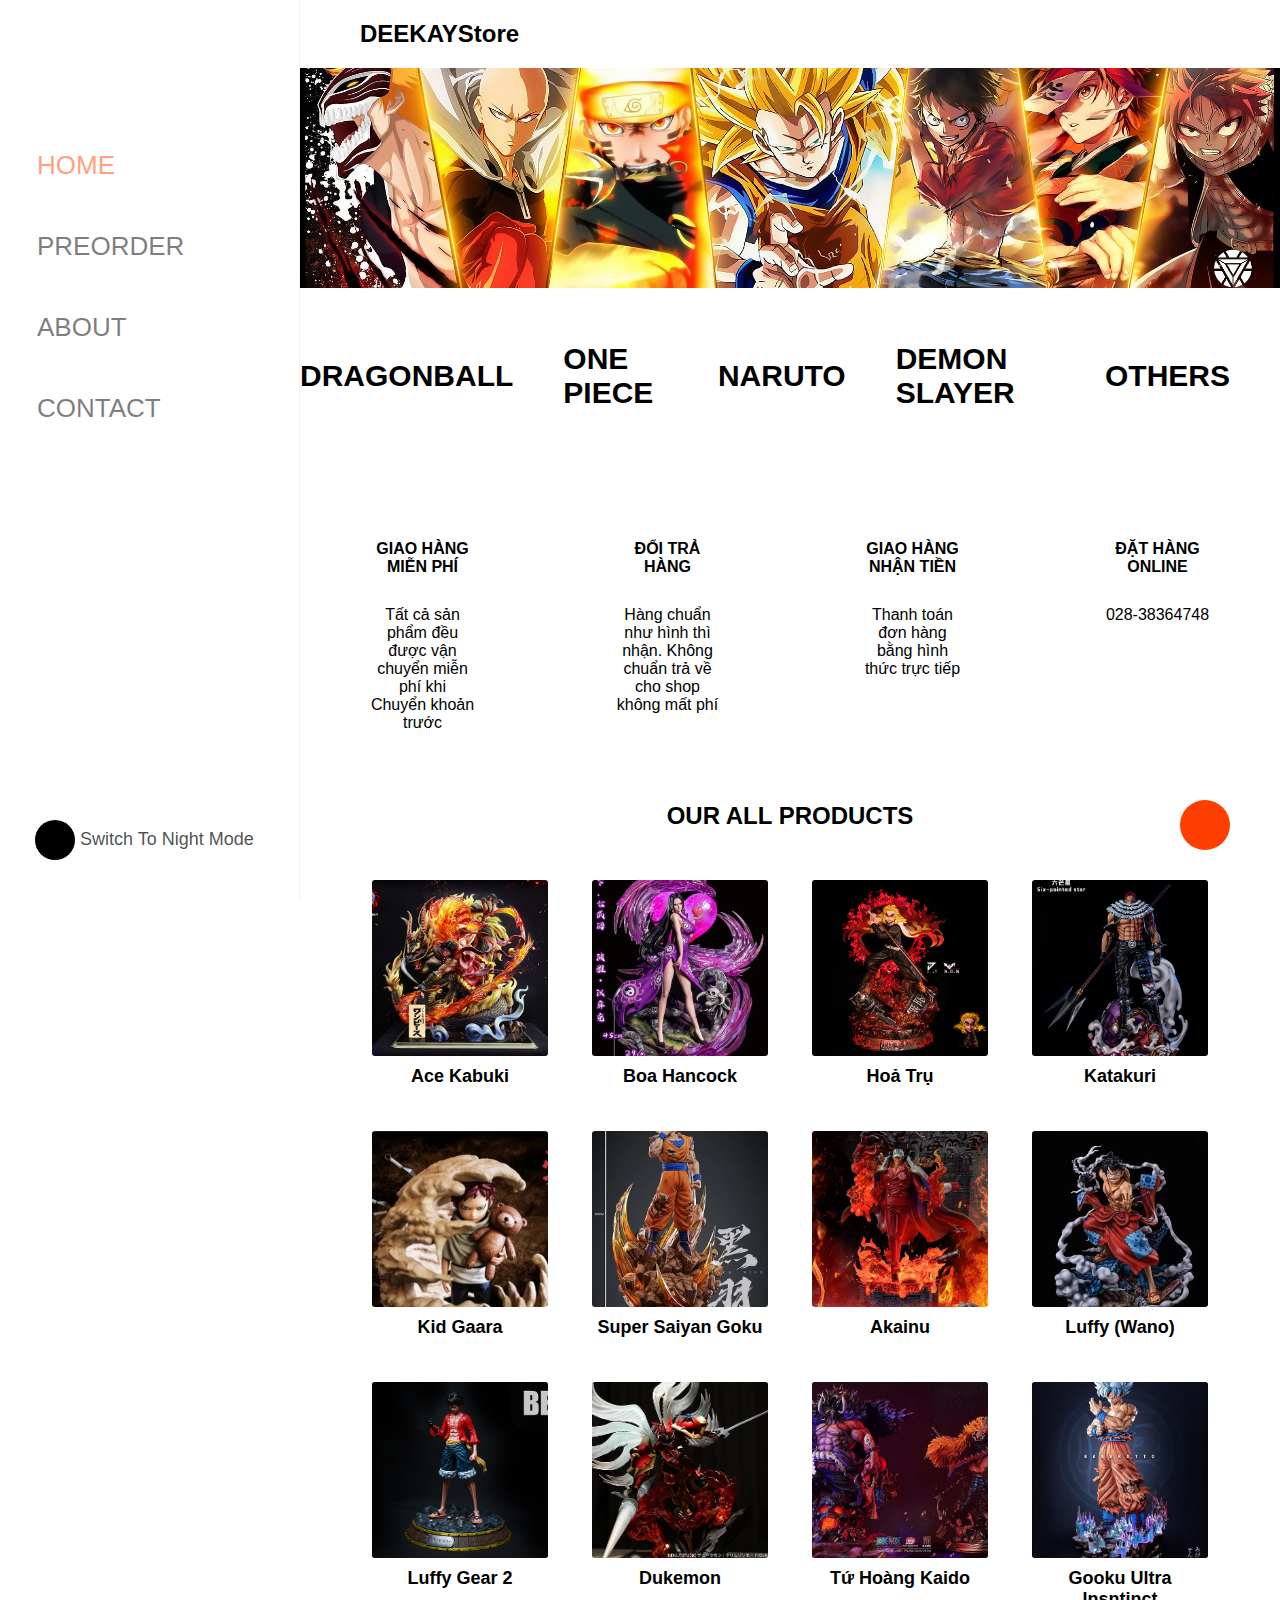
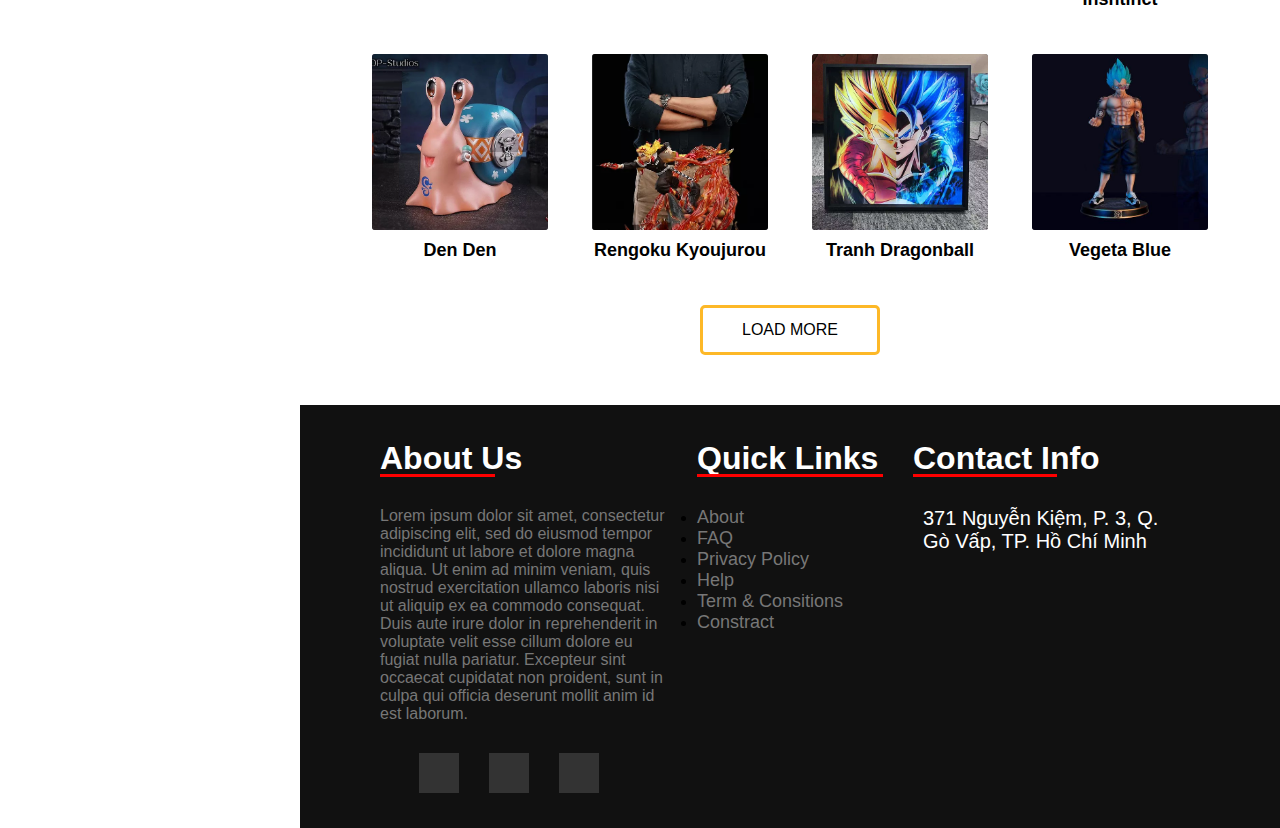
<file: index.html>
<!DOCTYPE html>
<html lang="en">
<head>
    <meta charset="UTF-8">
    <meta http-equiv="X-UA-Compatible" content="IE=edge">
    <meta name="viewport" content="width=device-width, initial-scale=1.0">
    <title>DEEKAYStore</title>
    <link rel="icon" type="image/png" href="/images/icon.png">
    <link rel="stylesheet" href="css/style.css">
    <link rel="stylesheet" href="https://use.fontawesome.com/releases/v5.15.4/css/all.css" integrity="sha384-DyZ88mC6Up2uqS4h/KRgHuoeGwBcD4Ng9SiP4dIRy0EXTlnuz47vAwmeGwVChigm" crossorigin="anonymous">
    <link rel="stylesheet" href="css/izmir.min.css">
    <script src="js/jquery-3.6.0.min.js"></script>
</head>
<body>
    <div id="container">
        <div>
            <div id="profile"><a href="profile.html"><i class="fas fa-user-circle"></i></a>
                <div id="profile-content">
                    <p><a href="profile.html">Tài khoản của tôi</a></p>
                    <p><a href="#">Đơn mua</a></p>
                    <p><a href="#">Đăng xuất</a></p>
                </div>
            </div>
        </div>
        <p id="toggle"><i class="fas fa-bars"></i></p>
        <div id="onTop">
            <p><i class="fas fa-arrow-up"></i></p>
        </div>
        <div id="navigation">
            <ul id="menu">
                <li><a href="index.html" id="default">Home</a></li>
                <li><a href="preorder.html">PreOrder</a></li>
                <li><a href="about.html">About</a></li>
                <li><a href="contact.html">Contact</a></li>
            </ul>
            <ul class="social-media">
                <li><a href="#"><i class="fab fa-facebook-f"></i></a></li>
                <li><a href="#"><i class="fab fa-instagram"></i></a></li>
                <li><a href="#"><i class="fab fa-twitter"></i></a></li>
            </ul>
            <div id="mode"></div>
        </div>
        <div id="main">
            <div>
                <div id="topbar" class="container">
                    <h2><a href="index.html">DEEKAYStore</a></h2>
                </div>
            </div>
            <div id="mask"></div>
            <img src="images/main.jpg" alt="">
            <div id="categories">
                <ul>
                    <li><a href="#">dragonball</a></li>
                    <li><a href="#">one piece</a></li>
                    <li><a href="#">naruto</a></li>
                    <li><a href="#">demon slayer</a></li>
                    <li><a href="#">others</a></li>
                </ul>
            </div>
            <div id = "services">
                <div class="box-content-service">
                    <div class="icon-service">
                        <i class="fas fa-shuttle-van"></i>
                    </div>
                    <div class="title-service">
                        <h4>Giao hàng miễn phí</h4>
                    </div>
                    <div class="content-service">
                        <p>Tất cả sản phẩm đều được vận chuyển miễn phí khi Chuyển khoản trước</p>
                    </div>
                </div>
                <div class="box-content-service">
                    <div class="icon-service">
                        <i class="fas fa-exchange-alt"></i>
                    </div>
                    <div class="title-service">
                        <h4>Đổi trả hàng</h4>
                    </div>
                    <div class="content-service">
                        <p>Hàng chuẩn như hình thì nhận. Không chuẩn trả về cho shop không mất phí</p>
                    </div>
                </div>
                <div class="box-content-service">
                    <div class="icon-service">
                        <i class="fas fa-hand-holding-usd"></i>
                    </div>
                    <div class="title-service">
                        <h4>giao hàng nhận tiền</h4>
                    </div>
                    <div class="content-service">
                        <p>Thanh toán đơn hàng bằng hình thức trực tiếp</p>
                    </div>
                </div>
                <div class="box-content-service">
                    <div class="icon-service">
                        <i class="fas fa-phone-alt"></i>
                    </div>
                    <div class="title-service">
                        <h4>đặt hàng online</h4>
                    </div>
                    <div class="content-service">
                        <p>028-38364748</p>
                    </div>
                </div>
            </div>
            <h2>Our all products</h2>
            <div id="items">
                <div class="item">
                    <figure>
                        <img src="/images/products/ace-kabuki.jpg" alt="">
                        <figcaption>
                            <div>
                                <a href="product.html">Nhấn để xem chi tiết</a>
                            </div>
                        </figcaption>
                    </figure>
                    <h3>Ace Kabuki</h3>
                </div>
                <div class="item">
                    <figure>
                        <img src="/images/products/boahancock.jpg" alt="">
                        <figcaption>
                            <div>
                                <a href="#">Nhấn để xem chi tiết</a>
                            </div>
                        </figcaption>
                    </figure>
                    <h3>Boa Hancock</h3>
                </div>
                <div class="item">
                    <figure>
                        <img src="/images/products/hoatru.jpg" alt="">
                        <figcaption>
                            <div>
                                <a href="#">Nhấn để xem chi tiết</a>
                            </div>
                        </figcaption>
                    </figure>
                    <h3>Hoả Trụ</h3>
                </div>
                <div class="item">
                    <figure>
                        <img src="/images/products/katakuri.jpg" alt="">
                        <figcaption>
                            <div>
                                <a href="#">Nhấn để xem chi tiết</a>
                            </div>
                        </figcaption>
                    </figure>
                    <h3>Katakuri</h3>
                </div>
                <div class="item">
                    <figure>
                        <img src="/images/products/kidgaara.jpg" alt="">
                        <figcaption>
                            <div>
                                <a href="#">Nhấn để xem chi tiết</a>
                            </div>
                        </figcaption>
                    </figure>
                    <h3>Kid Gaara</h3>
                </div>
                <div class="item">
                    <figure>
                        <img src="/images/products/supersaiyangoku.jpg" alt="">
                        <figcaption>
                            <div>
                                <a href="#">Nhấn để xem chi tiết</a>
                            </div>
                        </figcaption>
                    </figure>
                    <h3>Super Saiyan Goku</h3>
                </div>
                <div class="item">
                    <figure>
                        <img src="/images/pre-order/akainu.jpg" alt="">
                        <figcaption>
                            <div>
                                <a href="#">Nhấn để xem chi tiết</a>
                            </div>
                        </figcaption>
                    </figure>
                    <h3>Akainu</h3>
                </div>
                <div class="item">
                    <figure>
                        <img src="/images/products/luffy(wano).jpg" alt="">
                        <figcaption>
                            <div>
                                <a href="#">Nhấn để xem chi tiết</a>
                            </div>
                        </figcaption>
                    </figure>
                    <h3>Luffy (Wano)</h3>
                </div>
                <div class="item">
                    <figure>
                        <img src="/images/products/luffy-gear2.jpg" alt="">
                        <figcaption>
                            <div>
                                <a href="#">Nhấn để xem chi tiết</a>
                            </div>
                        </figcaption>
                    </figure>
                    <h3>Luffy Gear 2</h3>
                </div>
                <div class="item">
                    <figure>
                        <img src="/images/pre-order/dukemon.jpg" alt="">
                        <figcaption>
                            <div>
                                <a href="#">Nhấn để xem chi tiết</a>
                            </div>
                        </figcaption>
                    </figure>
                    <h3>Dukemon</h3>
                </div>
                <div class="item">
                    <figure>
                        <img src="/images/pre-order/tu-hoang-kaido.jpg" alt="">
                        <figcaption>
                            <div>
                                <a href="#">Nhấn để xem chi tiết</a>
                            </div>
                        </figcaption>
                    </figure>
                    <h3>Tứ Hoàng Kaido</h3>
                </div>
                <div class="item">
                    <figure>
                        <img src="/images/pre-order/gokuultrainstinct.jpg" alt="">
                        <figcaption>
                            <div>
                                <a href="#">Nhấn để xem chi tiết</a>
                            </div>
                        </figcaption>
                    </figure>
                    <h3>Gooku Ultra Insntinct</h3>
                </div>
                <div class="item">
                    <figure>
                        <img src="/images/pre-order/denden.jpg" alt="">
                        <figcaption>
                            <div>
                                <a href="#">Nhấn để xem chi tiết</a>
                            </div>
                        </figcaption>
                    </figure>
                    <h3>Den Den</h3>
                </div>
                <div class="item">
                    <figure>
                        <img src="/images/pre-order/rengoku kyoujurou.jpg" alt="">
                        <figcaption>
                            <div>
                                <a href="#">Nhấn để xem chi tiết</a>
                            </div>
                        </figcaption>
                    </figure>
                    <h3>Rengoku Kyoujurou</h3>
                </div>
                <div class="item">
                    <figure>
                        <img src="/images/pre-order/tranhdragonball.jpg" alt="">
                        <figcaption>
                            <div>
                                <a href="#">Nhấn để xem chi tiết</a>
                            </div>
                        </figcaption>
                    </figure>
                    <h3>Tranh Dragonball</h3>
                </div>
                <div class="item">
                    <figure>
                        <img src="/images/categories/dragonball/vegetablue.jpg" alt="">
                        <figcaption>
                            <div>
                                <a href="#">Nhấn để xem chi tiết</a>
                            </div>
                        </figcaption>
                    </figure>
                    <h3>Vegeta Blue</h3>
                </div>
            </div>
            <div id="load-more">
                <button>Load More</button>
            </div>
            <div id="footer">
                <div id="about-us">
                    <h1>About Us</h1>
                    <div>
                        <p>Lorem ipsum dolor sit amet, consectetur adipiscing elit, sed do eiusmod tempor incididunt ut labore et dolore magna aliqua. Ut enim ad minim veniam, quis nostrud exercitation ullamco laboris nisi ut aliquip ex ea commodo consequat. Duis aute irure dolor in reprehenderit in voluptate velit esse cillum dolore eu fugiat nulla pariatur. Excepteur sint occaecat cupidatat non proident, sunt in culpa qui officia deserunt mollit anim id est laborum.</p>
                    </div>
                    <ul class="social-media">
                        <li><a href="#"><i class="fab fa-facebook-f"></i></a></li>
                        <li><a href="#"><i class="fab fa-instagram"></i></a></li>
                        <li><a href="#"><i class="fab fa-twitter"></i></a></li>
                    </ul>
                </div>
                <div id="quick-links">
                    <h1>Quick Links</h1>
                    <ul>
                        <li><a href="#">About</a></li>
                        <li><a href="#">FAQ</a></li>
                        <li><a href="#">Privacy Policy</a></li>
                        <li><a href="#">Help</a></li>
                        <li><a href="#">Term & Consitions</a></li>
                        <li><a href="#">Constract</a></li>
                    </ul>
                </div>
                <div id="contact">
                    <h1>Contact Info</h1>
                    <div>
                        <p><i class="fas fa-map-marker-alt"></i></p>
                        <p>371 Nguyễn Kiệm, P. 3, Q. Gò Vấp, TP. Hồ Chí Minh</p>
                    </div>
                </div>
            </div>
        </div>
    </div>
    <script src="js/script.js"></script>
</body>
</html>
</file>
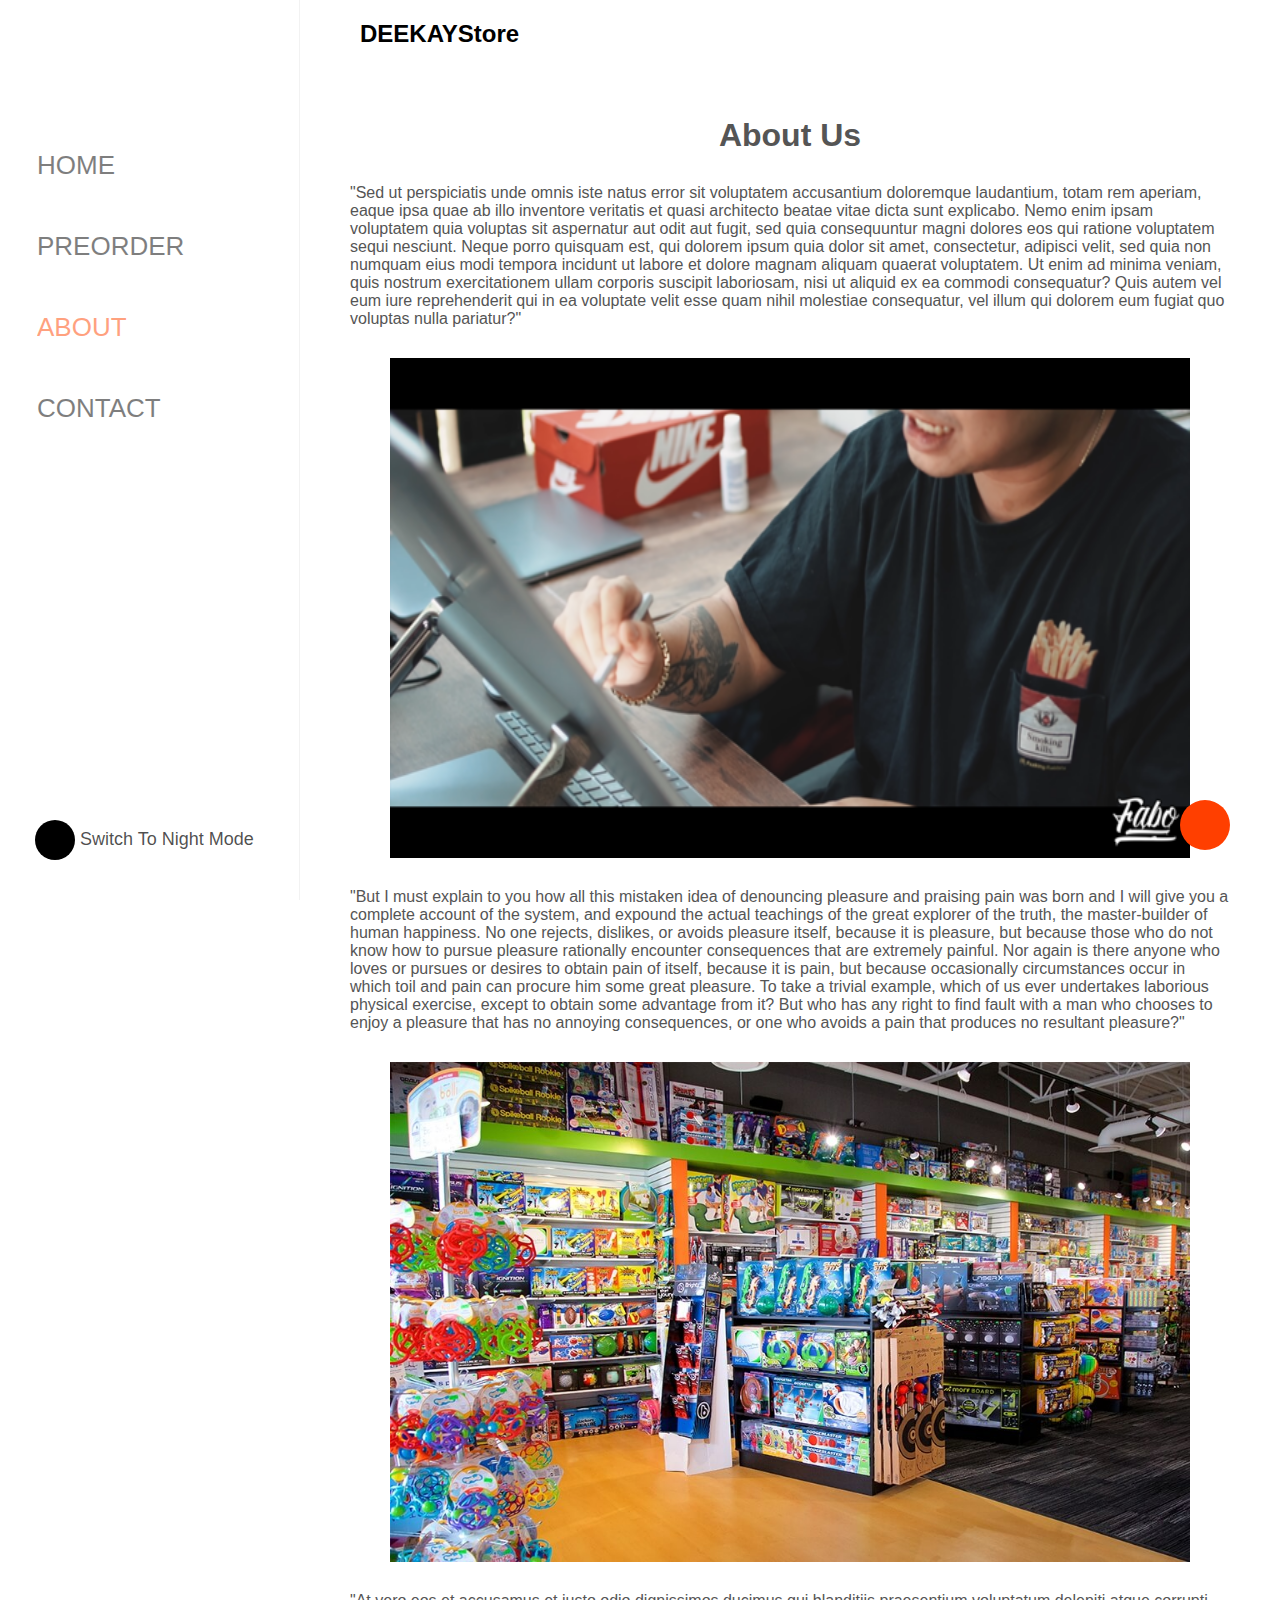
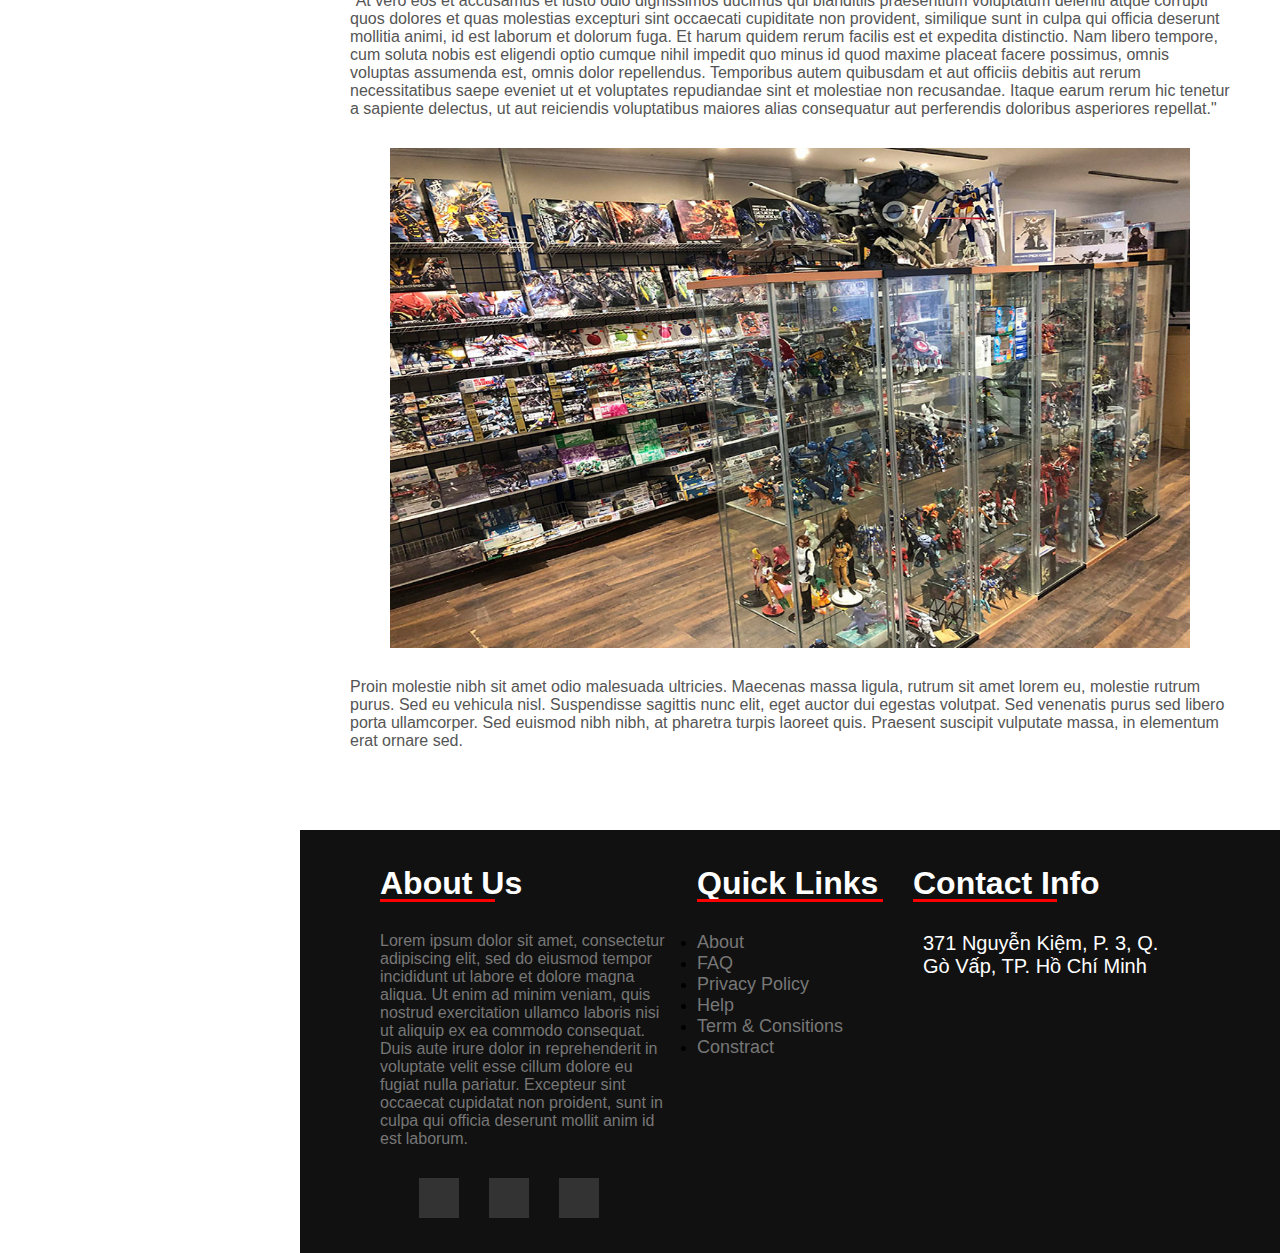
<file: about.html>
<!DOCTYPE html>
<html lang="en">
<head>
    <meta charset="UTF-8">
    <meta http-equiv="X-UA-Compatible" content="IE=edge">
    <meta name="viewport" content="width=device-width, initial-scale=1.0">
    <title>DEEKAYStore</title>
    <link rel="icon" type="image/png" href="/images/icon.png">
    <link rel="stylesheet" href="css/about.css">
    <link rel="stylesheet" href="css/style.css">
    <link rel="stylesheet" href="https://use.fontawesome.com/releases/v5.15.4/css/all.css" integrity="sha384-DyZ88mC6Up2uqS4h/KRgHuoeGwBcD4Ng9SiP4dIRy0EXTlnuz47vAwmeGwVChigm" crossorigin="anonymous">
    <link rel="stylesheet" href="css/izmir.min.css">
    <script src="js/jquery-3.6.0.min.js"></script>
</head>
<body>
    <div id="container">
        <div>
            <div id="profile"><a href="profile.html"><i class="fas fa-user-circle"></i></a>
                <div id="profile-content">
                    <p><a href="profile.html">Tài khoản của tôi</a></p>
                    <p><a href="#">Đơn mua</a></p>
                    <p><a href="#">Đăng xuất</a></p>
                </div>
            </div>
        </div>
        <p id="toggle"><i class="fas fa-bars"></i></p>
        <div id="onTop">
            <p><i class="fas fa-arrow-up"></i></p>
        </div>
        <div id="navigation">
            <ul id="menu">
                <li><a href="index.html">Home</a></li>
                <li><a href="preorder.html">PreOrder</a></li>
                <li><a href="about.html" id="default">About</a></li>
                <li><a href="contact.html">Contact</a></li>
            </ul>
            <ul class="social-media">
                <li><a href="#"><i class="fab fa-facebook-f"></i></a></li>
                <li><a href="#"><i class="fab fa-instagram"></i></a></li>
                <li><a href="#"><i class="fab fa-twitter"></i></a></li>
            </ul>
            <div id="mode"></div>
        </div>
        <div id="main">
            <div>
                <div id="topbar" class="container">
                    <h2><a href="index.html">DEEKAYStore</a></h2>
                </div>
            </div>
            <div id="mask"></div>
            <div id="content">
                <h1>About Us</h1>
                <p>"Sed ut perspiciatis unde omnis iste natus error sit voluptatem accusantium doloremque laudantium, totam rem aperiam, eaque ipsa quae ab illo inventore veritatis et quasi architecto beatae vitae dicta sunt explicabo. Nemo enim ipsam voluptatem quia voluptas sit aspernatur aut odit aut fugit, sed quia consequuntur magni dolores eos qui ratione voluptatem sequi nesciunt. Neque porro quisquam est, qui dolorem ipsum quia dolor sit amet, consectetur, adipisci velit, sed quia non numquam eius modi tempora incidunt ut labore et dolore magnam aliquam quaerat voluptatem. Ut enim ad minima veniam, quis nostrum exercitationem ullam corporis suscipit laboriosam, nisi ut aliquid ex ea commodi consequatur? Quis autem vel eum iure reprehenderit qui in ea voluptate velit esse quam nihil molestiae consequatur, vel illum qui dolorem eum fugiat quo voluptas nulla pariatur?"</p>
                <img src="images/about1.png" alt="">
                <p>"But I must explain to you how all this mistaken idea of denouncing pleasure and praising pain was born and I will give you a complete account of the system, and expound the actual teachings of the great explorer of the truth, the master-builder of human happiness. No one rejects, dislikes, or avoids pleasure itself, because it is pleasure, but because those who do not know how to pursue pleasure rationally encounter consequences that are extremely painful. Nor again is there anyone who loves or pursues or desires to obtain pain of itself, because it is pain, but because occasionally circumstances occur in which toil and pain can procure him some great pleasure. To take a trivial example, which of us ever undertakes laborious physical exercise, except to obtain some advantage from it? But who has any right to find fault with a man who chooses to enjoy a pleasure that has no annoying consequences, or one who avoids a pain that produces no resultant pleasure?"</p>
                <img src="images/about2.jpg" alt="">
                <p>"At vero eos et accusamus et iusto odio dignissimos ducimus qui blanditiis praesentium voluptatum deleniti atque corrupti quos dolores et quas molestias excepturi sint occaecati cupiditate non provident, similique sunt in culpa qui officia deserunt mollitia animi, id est laborum et dolorum fuga. Et harum quidem rerum facilis est et expedita distinctio. Nam libero tempore, cum soluta nobis est eligendi optio cumque nihil impedit quo minus id quod maxime placeat facere possimus, omnis voluptas assumenda est, omnis dolor repellendus. Temporibus autem quibusdam et aut officiis debitis aut rerum necessitatibus saepe eveniet ut et voluptates repudiandae sint et molestiae non recusandae. Itaque earum rerum hic tenetur a sapiente delectus, ut aut reiciendis voluptatibus maiores alias consequatur aut perferendis doloribus asperiores repellat."</p>
                <img src="images/about3.jpg" alt="">
                <p>Proin molestie nibh sit amet odio malesuada ultricies. Maecenas massa ligula, rutrum sit amet lorem eu, molestie rutrum purus. Sed eu vehicula nisl. Suspendisse sagittis nunc elit, eget auctor dui egestas volutpat. Sed venenatis purus sed libero porta ullamcorper. Sed euismod nibh nibh, at pharetra turpis laoreet quis. Praesent suscipit vulputate massa, in elementum erat ornare sed.</p>
            </div>
            <div id="footer">
                <div id="about-us">
                    <h1>About Us</h1>
                    <div>
                        <p>Lorem ipsum dolor sit amet, consectetur adipiscing elit, sed do eiusmod tempor incididunt ut labore et dolore magna aliqua. Ut enim ad minim veniam, quis nostrud exercitation ullamco laboris nisi ut aliquip ex ea commodo consequat. Duis aute irure dolor in reprehenderit in voluptate velit esse cillum dolore eu fugiat nulla pariatur. Excepteur sint occaecat cupidatat non proident, sunt in culpa qui officia deserunt mollit anim id est laborum.</p>
                    </div>
                    <ul class="social-media">
                        <li><a href="#"><i class="fab fa-facebook-f"></i></a></li>
                        <li><a href="#"><i class="fab fa-instagram"></i></a></li>
                        <li><a href="#"><i class="fab fa-twitter"></i></a></li>
                    </ul>
                </div>
                <div id="quick-links">
                    <h1>Quick Links</h1>
                    <ul>
                        <li><a href="#">About</a></li>
                        <li><a href="#">FAQ</a></li>
                        <li><a href="#">Privacy Policy</a></li>
                        <li><a href="#">Help</a></li>
                        <li><a href="#">Term & Consitions</a></li>
                        <li><a href="#">Constract</a></li>
                    </ul>
                </div>
                <div id="contact">
                    <h1>Contact Info</h1>
                    <div>
                        <p><i class="fas fa-map-marker-alt"></i></p>
                        <p>371 Nguyễn Kiệm, P. 3, Q. Gò Vấp, TP. Hồ Chí Minh</p>
                    </div>
                </div>
            </div>
        </div>
    </div>
    <script src="js/script.js"></script>
</body>
</html>
</file>
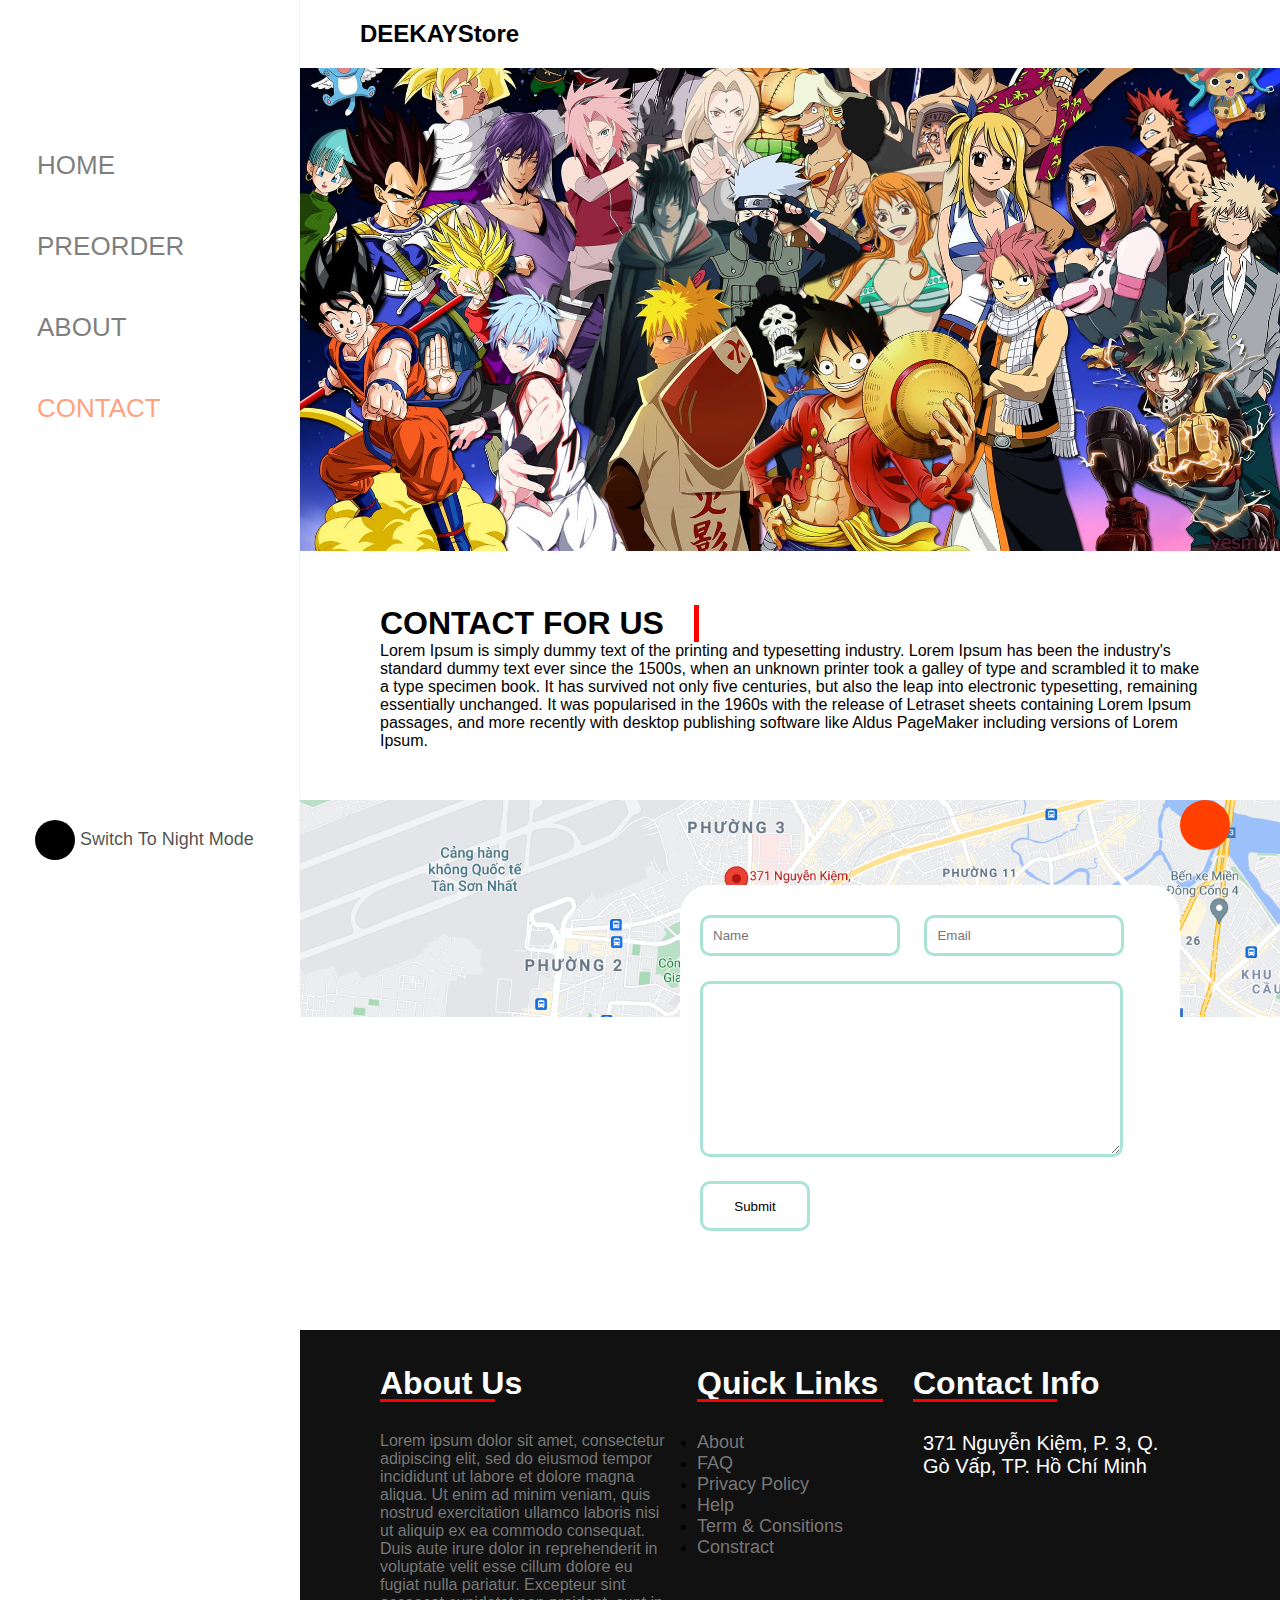
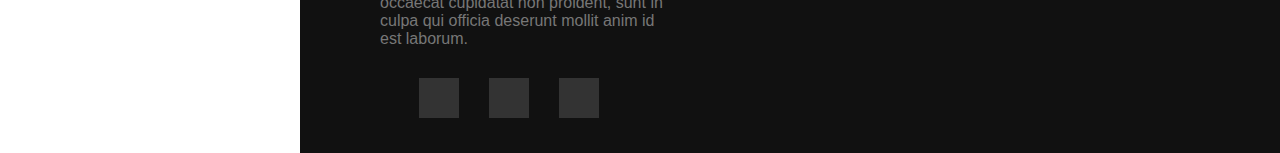
<file: contact.html>
<!DOCTYPE html>
<html lang="en">
<head>
    <meta charset="UTF-8">
    <meta http-equiv="X-UA-Compatible" content="IE=edge">
    <meta name="viewport" content="width=device-width, initial-scale=1.0">
    <title>DEEKAYStore</title>
    <link rel="icon" type="image/png" href="/images/icon.png">
    <link rel="stylesheet" href="css/contact.css">
    <link rel="stylesheet" href="css/style.css">
    <link rel="stylesheet" href="https://use.fontawesome.com/releases/v5.15.4/css/all.css" integrity="sha384-DyZ88mC6Up2uqS4h/KRgHuoeGwBcD4Ng9SiP4dIRy0EXTlnuz47vAwmeGwVChigm" crossorigin="anonymous">
    <link rel="stylesheet" href="css/izmir.min.css">
    <script src="js/jquery-3.6.0.min.js"></script>
</head>
<body>
    <div id="container">
        <div>
            <div id="profile"><a href="profile.html"><i class="fas fa-user-circle"></i></a>
                <div id="profile-content">
                    <p><a href="profile.html">Tài khoản của tôi</a></p>
                    <p><a href="#">Đơn mua</a></p>
                    <p><a href="#">Đăng xuất</a></p>
                </div>
            </div>
        </div>
        <p id="toggle"><i class="fas fa-bars"></i></p>
        <div id="onTop">
            <p><i class="fas fa-arrow-up"></i></p>
        </div>
        <div id="navigation">
            <ul id="menu">
                <li><a href="index.html">Home</a></li>
                <li><a href="preorder.html">PreOrder</a></li>
                <li><a href="about.html">About</a></li>
                <li><a href="contact.html" id="default">Contact</a></li>
            </ul>
            <ul class="social-media">
                <li><a href="#"><i class="fab fa-facebook-f"></i></a></li>
                <li><a href="#"><i class="fab fa-instagram"></i></a></li>
                <li><a href="#"><i class="fab fa-twitter"></i></a></li>
            </ul>
            <div id="mode"></div>
        </div>
        <div id="main">
            <div>
                <div id="topbar" class="container">
                    <h2><a href="index.html">DEEKAYStore</a></h2>
                </div>
            </div>
            <img src="/images/pre-order.jpg" alt="">
            <div id="contact">
                <h1>Contact For Us</h1>
                <p>Lorem Ipsum is simply dummy text of the printing and typesetting industry. Lorem Ipsum has been the industry's standard dummy text ever since the 1500s, when an unknown printer took a galley of type and scrambled it to make a type specimen book. It has survived not only five centuries, but also the leap into electronic typesetting, remaining essentially unchanged. It was popularised in the 1960s with the release of Letraset sheets containing Lorem Ipsum passages, and more recently with desktop publishing software like Aldus PageMaker including versions of Lorem Ipsum.</p>
            </div>
            <div id="location">
                <img src="/images/map.png" alt="">
                <div id="message">
                    <div id="input">
                        <input type="text" placeholder="Name">
                        <input type="text" placeholder="Email">
                    </div>
                    <textarea name="" id="" cols="30" rows="10"></textarea>
                    <div>
                        <button>Submit</button>
                    </div>
                </div>
            </div>
            <div id="footer">
                <div id="about-us">
                    <h1>About Us</h1>
                    <div>
                        <p>Lorem ipsum dolor sit amet, consectetur adipiscing elit, sed do eiusmod tempor incididunt ut labore et dolore magna aliqua. Ut enim ad minim veniam, quis nostrud exercitation ullamco laboris nisi ut aliquip ex ea commodo consequat. Duis aute irure dolor in reprehenderit in voluptate velit esse cillum dolore eu fugiat nulla pariatur. Excepteur sint occaecat cupidatat non proident, sunt in culpa qui officia deserunt mollit anim id est laborum.</p>
                    </div>
                    <ul class="social-media">
                        <li><a href="#"><i class="fab fa-facebook-f"></i></a></li>
                        <li><a href="#"><i class="fab fa-instagram"></i></a></li>
                        <li><a href="#"><i class="fab fa-twitter"></i></a></li>
                    </ul>
                </div>
                <div id="quick-links">
                    <h1>Quick Links</h1>
                    <ul>
                        <li><a href="#">About</a></li>
                        <li><a href="#">FAQ</a></li>
                        <li><a href="#">Privacy Policy</a></li>
                        <li><a href="#">Help</a></li>
                        <li><a href="#">Term & Consitions</a></li>
                        <li><a href="#">Constract</a></li>
                    </ul>
                </div>
                <div id="contact">
                    <h1>Contact Info</h1>
                    <div>
                        <p><i class="fas fa-map-marker-alt"></i></p>
                        <p>371 Nguyễn Kiệm, P. 3, Q. Gò Vấp, TP. Hồ Chí Minh</p>
                    </div>
                </div>
            </div>
        </div>
    </div>
    <script src="js/script.js"></script>
</body>
</html>
</file>
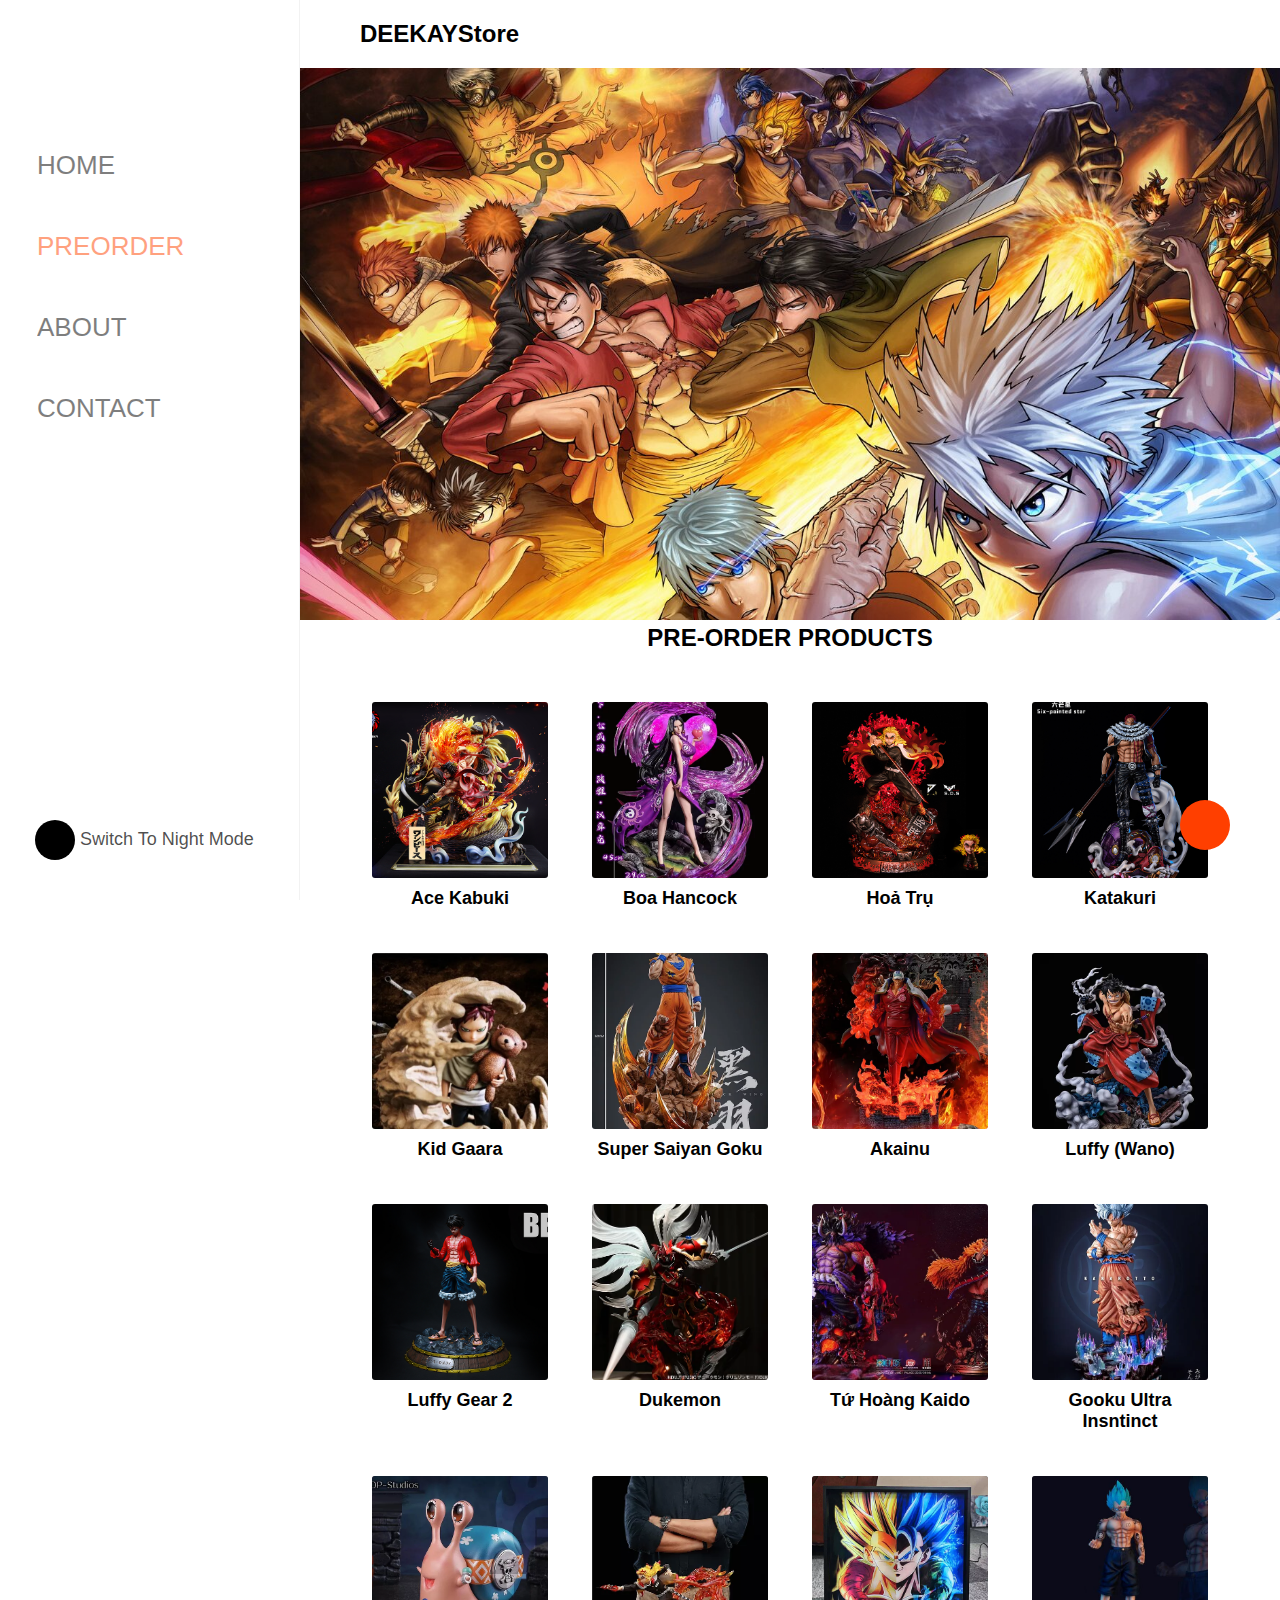
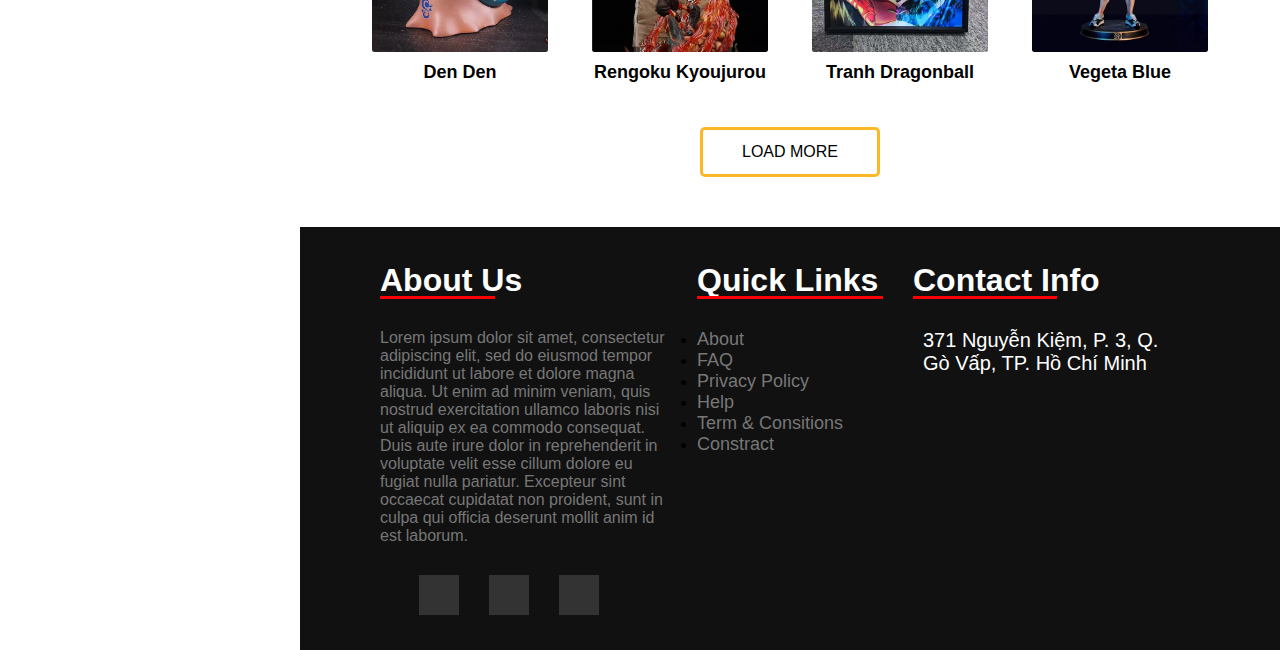
<file: preorder.html>
<!DOCTYPE html>
<html lang="en">
<head>
    <meta charset="UTF-8">
    <meta http-equiv="X-UA-Compatible" content="IE=edge">
    <meta name="viewport" content="width=device-width, initial-scale=1.0">
    <title>DEEKAYStore</title>
    <link rel="icon" type="image/png" href="/images/icon.png">
    <link rel="stylesheet" href="css/style.css">
    <link rel="stylesheet" href="https://use.fontawesome.com/releases/v5.15.4/css/all.css" integrity="sha384-DyZ88mC6Up2uqS4h/KRgHuoeGwBcD4Ng9SiP4dIRy0EXTlnuz47vAwmeGwVChigm" crossorigin="anonymous">
    <link rel="stylesheet" href="css/izmir.min.css">
    <script src="js/jquery-3.6.0.min.js"></script>
</head>
<body>
    <div id="container">
        <div>
            <div id="profile"><a href="profile.html"><i class="fas fa-user-circle"></i></a>
                <div id="profile-content">
                    <p><a href="profile.html">Tài khoản của tôi</a></p>
                    <p><a href="#">Đơn mua</a></p>
                    <p><a href="#">Đăng xuất</a></p>
                </div>
            </div>
        </div>
        <p id="toggle"><i class="fas fa-bars"></i></p>
        <div id="onTop">
            <p><i class="fas fa-arrow-up"></i></p>
        </div>
        <div id="navigation">
            <ul id="menu">
                <li><a href="index.html">Home</a></li>
                <li><a href="preorder.html" id="default">PreOrder</a></li>
                <li><a href="about.html">About</a></li>
                <li><a href="contact.html">Contact</a></li>
            </ul>
            <ul class="social-media">
                <li><a href="#"><i class="fab fa-facebook-f"></i></a></li>
                <li><a href="#"><i class="fab fa-instagram"></i></a></li>
                <li><a href="#"><i class="fab fa-twitter"></i></a></li>
            </ul>
            <div id="mode"></div>
        </div>
        <div id="main">
            <div>
                <div id="topbar" class="container">
                    <h2><a href="index.html">DEEKAYStore</a></h2>
                </div>
            </div>
            <div id="mask"></div>
            <img src="images/atemu-bleach-crossover-dragonball-naruto-85-1360x768.jpg" alt="">
            <h2>Pre-Order Products</h2>
            <div id="items">
                <div class="item">
                    <figure>
                        <img src="/images/products/ace-kabuki.jpg" alt="">
                        <figcaption>
                            <div>
                                <a href="product.html">Nhấn để xem chi tiết</a>
                            </div>
                        </figcaption>
                    </figure>
                    <h3>Ace Kabuki</h3>
                </div>
                <div class="item">
                    <figure>
                        <img src="/images/products/boahancock.jpg" alt="">
                        <figcaption>
                            <div>
                                <a href="#">Nhấn để xem chi tiết</a>
                            </div>
                        </figcaption>
                    </figure>
                    <h3>Boa Hancock</h3>
                </div>
                <div class="item">
                    <figure>
                        <img src="/images/products/hoatru.jpg" alt="">
                        <figcaption>
                            <div>
                                <a href="#">Nhấn để xem chi tiết</a>
                            </div>
                        </figcaption>
                    </figure>
                    <h3>Hoả Trụ</h3>
                </div>
                <div class="item">
                    <figure>
                        <img src="/images/products/katakuri.jpg" alt="">
                        <figcaption>
                            <div>
                                <a href="#">Nhấn để xem chi tiết</a>
                            </div>
                        </figcaption>
                    </figure>
                    <h3>Katakuri</h3>
                </div>
                <div class="item">
                    <figure>
                        <img src="/images/products/kidgaara.jpg" alt="">
                        <figcaption>
                            <div>
                                <a href="#">Nhấn để xem chi tiết</a>
                            </div>
                        </figcaption>
                    </figure>
                    <h3>Kid Gaara</h3>
                </div>
                <div class="item">
                    <figure>
                        <img src="/images/products/supersaiyangoku.jpg" alt="">
                        <figcaption>
                            <div>
                                <a href="#">Nhấn để xem chi tiết</a>
                            </div>
                        </figcaption>
                    </figure>
                    <h3>Super Saiyan Goku</h3>
                </div>
                <div class="item">
                    <figure>
                        <img src="/images/pre-order/akainu.jpg" alt="">
                        <figcaption>
                            <div>
                                <a href="#">Nhấn để xem chi tiết</a>
                            </div>
                        </figcaption>
                    </figure>
                    <h3>Akainu</h3>
                </div>
                <div class="item">
                    <figure>
                        <img src="/images/products/luffy(wano).jpg" alt="">
                        <figcaption>
                            <div>
                                <a href="#">Nhấn để xem chi tiết</a>
                            </div>
                        </figcaption>
                    </figure>
                    <h3>Luffy (Wano)</h3>
                </div>
                <div class="item">
                    <figure>
                        <img src="/images/products/luffy-gear2.jpg" alt="">
                        <figcaption>
                            <div>
                                <a href="#">Nhấn để xem chi tiết</a>
                            </div>
                        </figcaption>
                    </figure>
                    <h3>Luffy Gear 2</h3>
                </div>
                <div class="item">
                    <figure>
                        <img src="/images/pre-order/dukemon.jpg" alt="">
                        <figcaption>
                            <div>
                                <a href="#">Nhấn để xem chi tiết</a>
                            </div>
                        </figcaption>
                    </figure>
                    <h3>Dukemon</h3>
                </div>
                <div class="item">
                    <figure>
                        <img src="/images/pre-order/tu-hoang-kaido.jpg" alt="">
                        <figcaption>
                            <div>
                                <a href="#">Nhấn để xem chi tiết</a>
                            </div>
                        </figcaption>
                    </figure>
                    <h3>Tứ Hoàng Kaido</h3>
                </div>
                <div class="item">
                    <figure>
                        <img src="/images/pre-order/gokuultrainstinct.jpg" alt="">
                        <figcaption>
                            <div>
                                <a href="#">Nhấn để xem chi tiết</a>
                            </div>
                        </figcaption>
                    </figure>
                    <h3>Gooku Ultra Insntinct</h3>
                </div>
                <div class="item">
                    <figure>
                        <img src="/images/pre-order/denden.jpg" alt="">
                        <figcaption>
                            <div>
                                <a href="#">Nhấn để xem chi tiết</a>
                            </div>
                        </figcaption>
                    </figure>
                    <h3>Den Den</h3>
                </div>
                <div class="item">
                    <figure>
                        <img src="/images/pre-order/rengoku kyoujurou.jpg" alt="">
                        <figcaption>
                            <div>
                                <a href="#">Nhấn để xem chi tiết</a>
                            </div>
                        </figcaption>
                    </figure>
                    <h3>Rengoku Kyoujurou</h3>
                </div>
                <div class="item">
                    <figure>
                        <img src="/images/pre-order/tranhdragonball.jpg" alt="">
                        <figcaption>
                            <div>
                                <a href="#">Nhấn để xem chi tiết</a>
                            </div>
                        </figcaption>
                    </figure>
                    <h3>Tranh Dragonball</h3>
                </div>
                <div class="item">
                    <figure>
                        <img src="/images/categories/dragonball/vegetablue.jpg" alt="">
                        <figcaption>
                            <div>
                                <a href="#">Nhấn để xem chi tiết</a>
                            </div>
                        </figcaption>
                    </figure>
                    <h3>Vegeta Blue</h3>
                </div>
            </div>
            <div id="load-more">
                <button>Load More</button>
            </div>
            <div id="footer">
                <div id="about-us">
                    <h1>About Us</h1>
                    <div>
                        <p>Lorem ipsum dolor sit amet, consectetur adipiscing elit, sed do eiusmod tempor incididunt ut labore et dolore magna aliqua. Ut enim ad minim veniam, quis nostrud exercitation ullamco laboris nisi ut aliquip ex ea commodo consequat. Duis aute irure dolor in reprehenderit in voluptate velit esse cillum dolore eu fugiat nulla pariatur. Excepteur sint occaecat cupidatat non proident, sunt in culpa qui officia deserunt mollit anim id est laborum.</p>
                    </div>
                    <ul class="social-media">
                        <li><a href="#"><i class="fab fa-facebook-f"></i></a></li>
                        <li><a href="#"><i class="fab fa-instagram"></i></a></li>
                        <li><a href="#"><i class="fab fa-twitter"></i></a></li>
                    </ul>
                </div>
                <div id="quick-links">
                    <h1>Quick Links</h1>
                    <ul>
                        <li><a href="#">About</a></li>
                        <li><a href="#">FAQ</a></li>
                        <li><a href="#">Privacy Policy</a></li>
                        <li><a href="#">Help</a></li>
                        <li><a href="#">Term & Consitions</a></li>
                        <li><a href="#">Constract</a></li>
                    </ul>
                </div>
                <div id="contact">
                    <h1>Contact Info</h1>
                    <div>
                        <p><i class="fas fa-map-marker-alt"></i></p>
                        <p>371 Nguyễn Kiệm, P. 3, Q. Gò Vấp, TP. Hồ Chí Minh</p>
                    </div>
                </div>
            </div>
        </div>
    </div>
    <script src="js/script.js"></script>
</body>
</html>
</file>
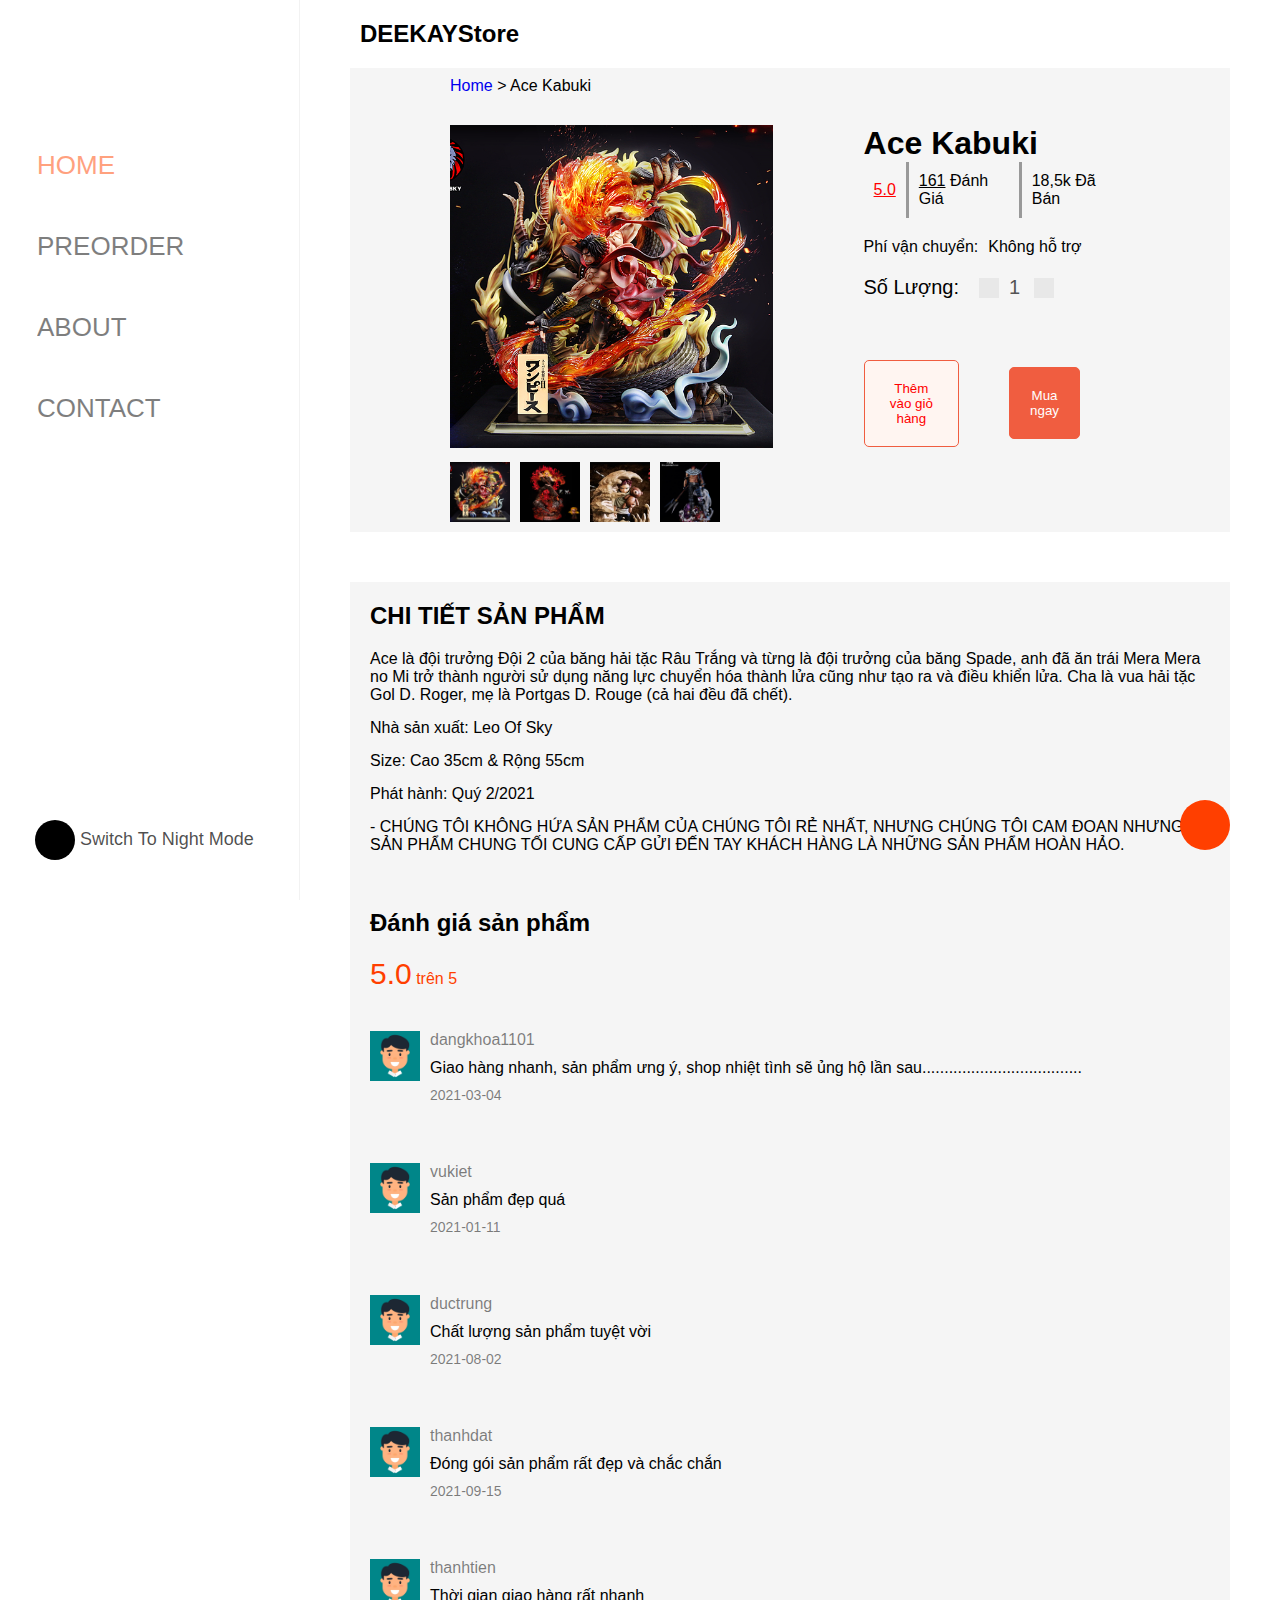
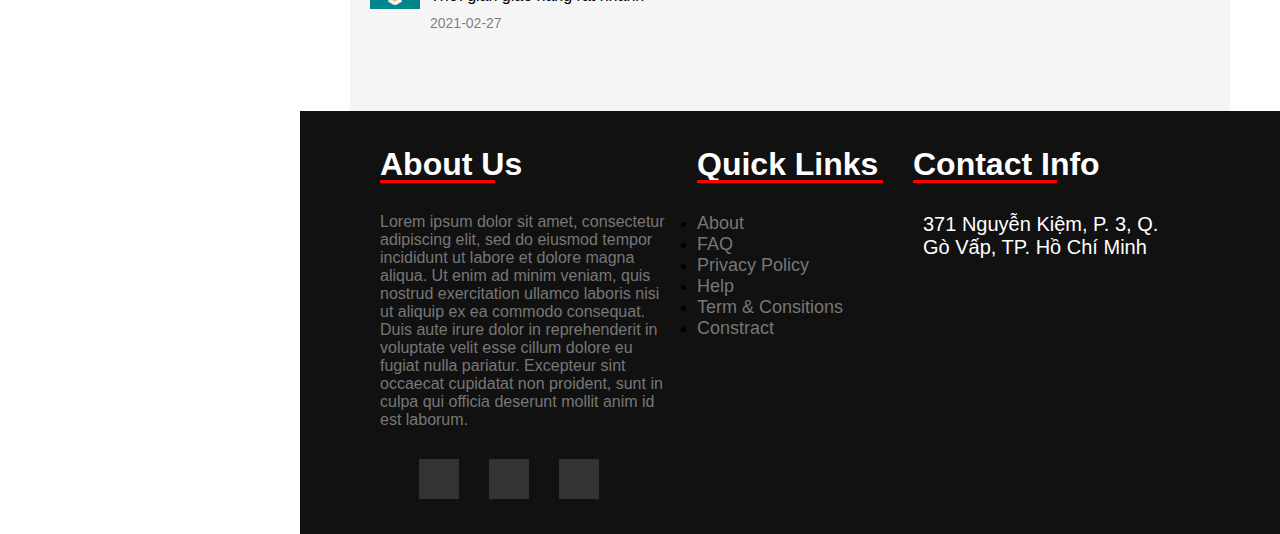
<file: product.html>
<!DOCTYPE html>
<html lang="en">
<head>
    <meta charset="UTF-8">
    <meta http-equiv="X-UA-Compatible" content="IE=edge">
    <meta name="viewport" content="width=device-width, initial-scale=1.0">
    <title>DEEKAYStore</title>
    <link rel="icon" type="image/png" href="/images/icon.png">
    <link rel="stylesheet" href="css/style.css">
    <link rel="stylesheet" href="css/product.css">
    <link rel="stylesheet" href="https://use.fontawesome.com/releases/v5.15.4/css/all.css" integrity="sha384-DyZ88mC6Up2uqS4h/KRgHuoeGwBcD4Ng9SiP4dIRy0EXTlnuz47vAwmeGwVChigm" crossorigin="anonymous">
    <link rel="stylesheet" href="css/izmir.min.css">
    <script src="js/jquery-3.6.0.min.js"></script>
</head>
<body>
    <div id="container">
        <div>
            <div id="profile"><a href="profile.html"><i class="fas fa-user-circle"></i></a>
                <div id="profile-content">
                    <p><a href="profile.html">Tài khoản của tôi</a></p>
                    <p><a href="#">Đơn mua</a></p>
                    <p><a href="#">Đăng xuất</a></p>
                </div>
            </div>
        </div>
        <p id="toggle"><i class="fas fa-bars"></i></p>
        <div id="onTop">
            <p><i class="fas fa-arrow-up"></i></p>
        </div>
        <div id="navigation">
            <ul id="menu">
                <li><a href="index.html" id="default">Home</a></li>
                <li><a href="preorder.html">PreOrder</a></li>
                <li><a href="about.html">About</a></li>
                <li><a href="contact.html">Contact</a></li>
            </ul>
            <ul class="social-media">
                <li><a href="#"><i class="fab fa-facebook-f"></i></a></li>
                <li><a href="#"><i class="fab fa-instagram"></i></a></li>
                <li><a href="#"><i class="fab fa-twitter"></i></a></li>
            </ul>
            <div id="mode"></div>
        </div>
        <div id="main">
            <div>
                <div id="topbar" class="container">
                    <h2><a href="index.html">DEEKAYStore</a></h2>
                </div>
            </div>
            <div id="mask"></div>
            <div id="product">
                <div id="link">
                    <a href="index.html">Home</a><span> > Ace Kabuki</span>
                </div>
                <div id="detail_product">
                    <div id="images_product">
                        <img id="image" src="/images/products/ace-kabuki.jpg" alt="">
                        <div id="container_images_small">
                            <div class="images_small">
                                <img src="/images/products/ace-kabuki.jpg" alt="">
                            </div>
                            <div class="images_small">
                                <img src="images/products/hoatru.jpg" alt="">
                            </div>
                            <div class="images_small">
                                <img src="images/products/kidgaara.jpg" alt="">
                            </div>
                            <div class="images_small">
                                <img src="images/products/katakuri.jpg" alt="">
                            </div>
                        </div>
                    </div>
                    <div id="description">
                        <h1>Ace Kabuki</h1>
                        <div id="stat">
                            <div>
                                <a href="#rate_star">
                                    <span style="text-decoration: underline; color: red;">5.0 <i class="fas fa-star"></i><i class="fas fa-star"></i><i class="fas fa-star"></i><i class="fas fa-star"></i><i class="fas fa-star"></i></span>
                                </a>
                            </div>
                            <div>
                                <a href="#rate_star" style="color: black;">
                                    <span style="text-decoration: underline">161</span><span> Đánh Giá</span>
                                </a>
                            </div>
                            <div>
                                <span>18,5k Đã Bán</span>
                            </div>
                        </div>
                        <div>
                            <span><i class="fas fa-shipping-fast"></i> Phí vận chuyển: </span>
                            <p style="margin-left: 10px;">Không hỗ trợ</p>
                        </div>
                        <div id="amount">
                            <p>Số Lượng: </p>
                            <div class="reducement-btn">
                                <i class="fas fa-minus"></i>
                            </div>
                            <input class="counter" type="text" value="1" min="1" disabled>
                            <div class="increment-btn">
                                <i class="fas fa-plus"></i>
                            </div>
                        </div>
                        <div id="btn-group">
                            <button id="add">Thêm vào giỏ hàng</button>
                            <button id="buy">Mua ngay</button>
                        </div>
                    </div>
                </div>
            </div>
            <div id="details_product">
                <div>
                    <h2>Chi tiết sản phẩm</h2>
                </div>
                <div>
                    <p>Ace là đội trưởng Đội 2 của băng hải tặc Râu Trắng và từng là đội trưởng của băng Spade, anh đã ăn trái Mera Mera no Mi trở thành người sử dụng năng lực chuyển hóa thành lửa cũng như tạo ra và điều khiển lửa. Cha là vua hải tặc Gol D. Roger, mẹ là Portgas D. Rouge (cả hai đều đã chết).</p>
                    <p>Nhà sản xuất: Leo Of Sky</p>
                    <p>Size: Cao 35cm & Rộng 55cm</p>
                    <p>Phát hành: Quý 2/2021</p>
                    <p>- CHÚNG TÔI KHÔNG HỨA SẢN PHẨM CỦA CHÚNG TÔI RẺ NHẤT, NHƯNG CHÚNG TÔI CAM ĐOAN NHƯNG SẢN PHẨM CHUNG TỐI CUNG CẤP GỬI ĐẾN TAY KHÁCH HÀNG LÀ NHỮNG SẢN PHẨM HOÀN HẢO.</p>
                </div>
                <div id="rate_star">
                    <div>
                        <h2>Đánh giá sản phẩm</h2>
                    </div>
                    <div id="star">
                        <p><span style="font-size: 30px;">5.0</span> trên 5 <i class="fas fa-star"></i><i class="fas fa-star"></i><i class="fas fa-star"></i><i class="fas fa-star"></i><i class="fas fa-star"></i></p>
                    </div>
                </div>
                <div id="comments">
                    <div class="comment">
                        <div class="avatar">
                            <img src="/images/avatar-profile.jpg" alt="">
                        </div>
                        <div class="details">
                            <p>dangkhoa1101</p>
                            <p><i class="fas fa-star"></i><i class="fas fa-star"></i><i class="fas fa-star"></i><i class="fas fa-star"></i><i class="fas fa-star"></i></p>
                            <div class="content">
                                <p>Giao hàng nhanh, sản phẩm ưng ý, shop nhiệt tình sẽ ủng hộ lần sau....................................</p>
                            </div>
                            <p class="date">2021-03-04</p>
                        </div>
                    </div>
                    <div class="comment">
                        <div class="avatar">
                            <img src="/images/avatar-profile.jpg" alt="">
                        </div>
                        <div class="details">
                            <p>vukiet</p>
                            <p><i class="fas fa-star"></i><i class="fas fa-star"></i><i class="fas fa-star"></i><i class="fas fa-star"></i><i class="fas fa-star"></i></p>
                            <div class="content">
                                <p>Sản phẩm đẹp quá</p>
                            </div>
                            <p class="date">2021-01-11</p>
                        </div>
                    </div>
                    <div class="comment">
                        <div class="avatar">
                            <img src="/images/avatar-profile.jpg" alt="">
                        </div>
                        <div class="details">
                            <p>ductrung</p>
                            <p><i class="fas fa-star"></i><i class="fas fa-star"></i><i class="fas fa-star"></i><i class="fas fa-star"></i><i class="fas fa-star"></i></p>
                            <div class="content">
                                <p>Chất lượng sản phẩm tuyệt vời</p>
                            </div>
                            <p class="date">2021-08-02</p>
                        </div>
                    </div>
                    <div class="comment">
                        <div class="avatar">
                            <img src="/images/avatar-profile.jpg" alt="">
                        </div>
                        <div class="details">
                            <p>thanhdat</p>
                            <p><i class="fas fa-star"></i><i class="fas fa-star"></i><i class="fas fa-star"></i><i class="fas fa-star"></i><i class="fas fa-star"></i></p>
                            <div class="content">
                                <p>Đóng gói sản phẩm rất đẹp và chắc chắn</p>
                            </div>
                            <p class="date">2021-09-15</p>
                        </div>
                    </div>
                    <div class="comment">
                        <div class="avatar">
                            <img src="/images/avatar-profile.jpg" alt="">
                        </div>
                        <div class="details">
                            <p>thanhtien</p>
                            <p><i class="fas fa-star"></i><i class="fas fa-star"></i><i class="fas fa-star"></i><i class="fas fa-star"></i><i class="fas fa-star"></i></p>
                            <div class="content">
                                <p>Thời gian giao hàng rất nhanh</p>
                            </div>
                            <p class="date">2021-02-27</p>
                        </div>
                    </div>
                </div>
            </div>
            <div id="footer">
                <div id="about-us">
                    <h1>About Us</h1>
                    <div>
                        <p>Lorem ipsum dolor sit amet, consectetur adipiscing elit, sed do eiusmod tempor incididunt ut labore et dolore magna aliqua. Ut enim ad minim veniam, quis nostrud exercitation ullamco laboris nisi ut aliquip ex ea commodo consequat. Duis aute irure dolor in reprehenderit in voluptate velit esse cillum dolore eu fugiat nulla pariatur. Excepteur sint occaecat cupidatat non proident, sunt in culpa qui officia deserunt mollit anim id est laborum.</p>
                    </div>
                    <ul class="social-media">
                        <li><a href="#"><i class="fab fa-facebook-f"></i></a></li>
                        <li><a href="#"><i class="fab fa-instagram"></i></a></li>
                        <li><a href="#"><i class="fab fa-twitter"></i></a></li>
                    </ul>
                </div>
                <div id="quick-links">
                    <h1>Quick Links</h1>
                    <ul>
                        <li><a href="#">About</a></li>
                        <li><a href="#">FAQ</a></li>
                        <li><a href="#">Privacy Policy</a></li>
                        <li><a href="#">Help</a></li>
                        <li><a href="#">Term & Consitions</a></li>
                        <li><a href="#">Constract</a></li>
                    </ul>
                </div>
                <div id="contact">
                    <h1>Contact Info</h1>
                    <div>
                        <p><i class="fas fa-map-marker-alt"></i></p>
                        <p>371 Nguyễn Kiệm, P. 3, Q. Gò Vấp, TP. Hồ Chí Minh</p>
                    </div>
                </div>
            </div>
        </div>
    </div>
    <script src="js/script.js"></script>
    <script src="js/product.js"></script>
</body>
</html>
</file>
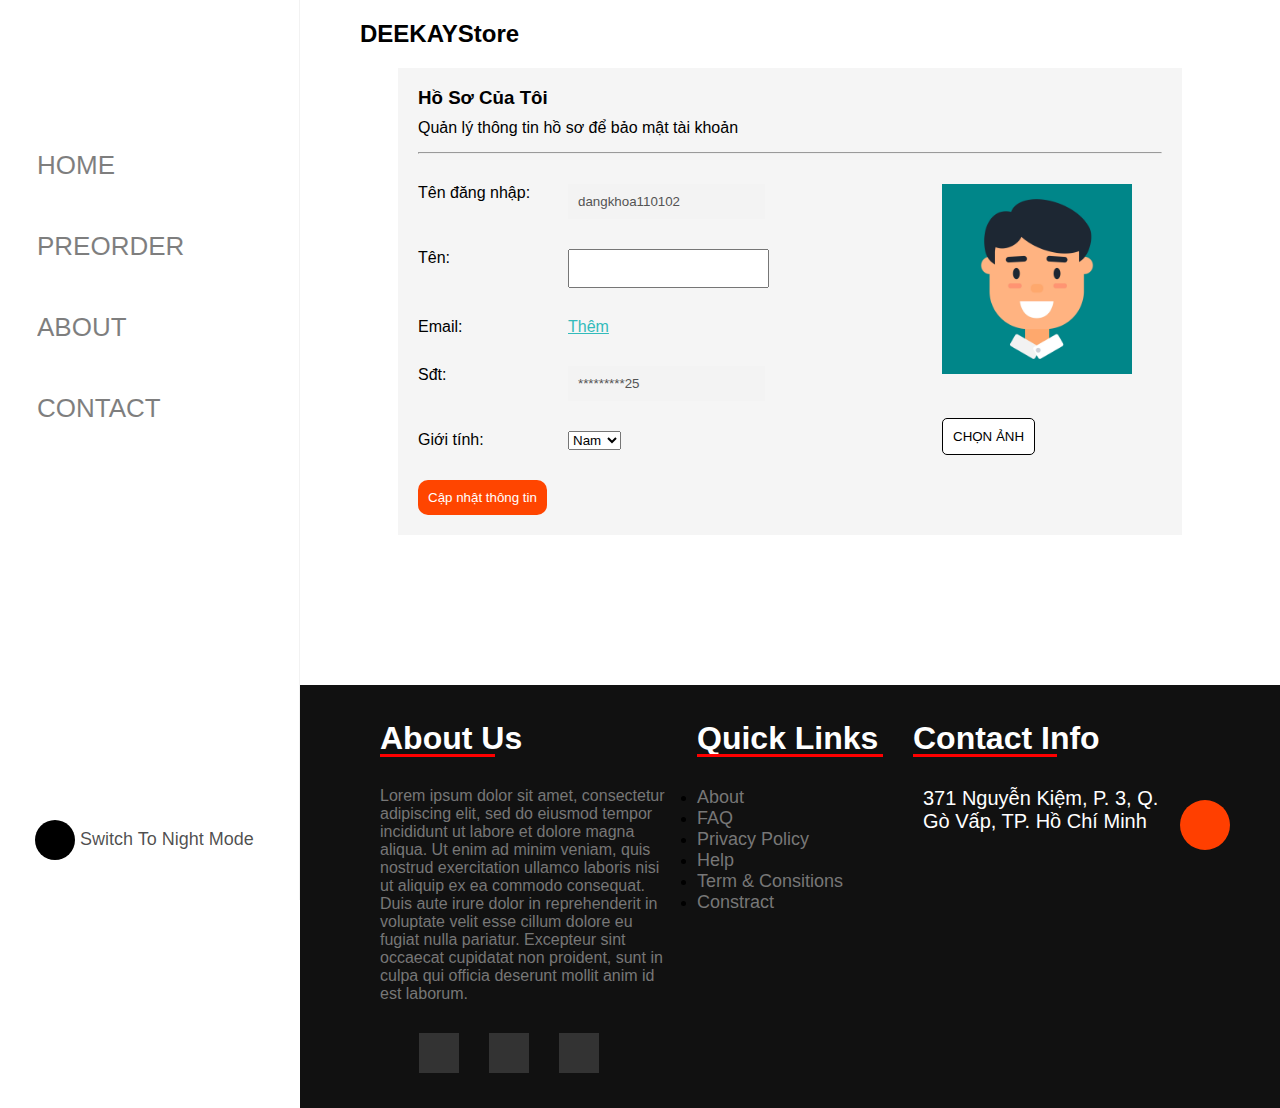
<file: profile.html>
<!DOCTYPE html>
<html lang="en">
<head>
    <meta charset="UTF-8">
    <meta http-equiv="X-UA-Compatible" content="IE=edge">
    <meta name="viewport" content="width=device-width, initial-scale=1.0">
    <title>DEEKAYStore</title>
    <link rel="icon" type="image/png" href="/images/icon.png">
    <link rel="stylesheet" href="css/style.css">
    <link rel="stylesheet" href="css/profile.css">
    <link rel="stylesheet" href="https://use.fontawesome.com/releases/v5.15.4/css/all.css" integrity="sha384-DyZ88mC6Up2uqS4h/KRgHuoeGwBcD4Ng9SiP4dIRy0EXTlnuz47vAwmeGwVChigm" crossorigin="anonymous">
    <link rel="stylesheet" href="css/izmir.min.css">
    <script src="js/jquery-3.6.0.min.js"></script>
</head>
<body>
    <div id="container">
        <div>
            <div id="profile"><a href="profile.html"><i class="fas fa-user-circle"></i></a>
                <div id="profile-content">
                    <p><a href="profile.html">Tài khoản của tôi</a></p>
                    <p><a href="#">Đơn mua</a></p>
                    <p><a href="#">Đăng xuất</a></p>
                </div>
            </div>
        </div>
        <p id="toggle"><i class="fas fa-bars"></i></p>
        <div id="onTop">
            <p><i class="fas fa-arrow-up"></i></p>
        </div>
        <div id="navigation">
            <ul id="menu">
                <li><a href="index.html">Home</a></li>
                <li><a href="preorder.html">PreOrder</a></li>
                <li><a href="about.html">About</a></li>
                <li><a href="contact.html">Contact</a></li>
            </ul>
            <ul class="social-media">
                <li><a href="#"><i class="fab fa-facebook-f"></i></a></li>
                <li><a href="#"><i class="fab fa-instagram"></i></a></li>
                <li><a href="#"><i class="fab fa-twitter"></i></a></li>
            </ul>
            <div id="mode"></div>
        </div>
        <div id="main">
            <div>
                <div id="topbar" class="container">
                    <h2><a href="index.html">DEEKAYStore</a></h2>
                </div>
            </div>
            <div id="mask"></div>
            <div id="my-profile">
                <h3>Hồ Sơ Của Tôi</h3>
                <p>Quản lý thông tin hồ sơ để bảo mật tài khoản</p>
                <hr>
                <div id="details-profile">
                    <div id="info-profile">
                        <div>
                            <label for="">Tên đăng nhập: </label>
                            <input type="text" class="disabled" value="dangkhoa110102" disabled>
                        </div>
                        <div>
                            <label for="">Tên: </label>
                            <input type="text">
                        </div>
                        <div id="email">
                            <label for="">Email: </label>
                            <a href="#">Thêm</a>
                        </div>
                        <div>
                            <label for="">Sđt: </label>
                            <input type="text" class="disabled" disabled value="*********25">
                        </div>
                        <div id="gender">
                            <label for="">Giới tính: </label>
                            <select name="gender" id="gender">
                                <option value="male">Nam</option>
                                <option value="female">Nữ</option>
                                <option value="other">Khác</option>
                            </select>
                        </div>
                    </div>
                    <div id="avatar-profile">
                        <img src="/images/avatar-profile.jpg" alt="">
                        <button>Chọn Ảnh</button>
                    </div>
                </div>
                <button type="submit">Cập nhật thông tin</button>
            </div>
            <div id="footer">
                <div id="about-us">
                    <h1>About Us</h1>
                    <div>
                        <p>Lorem ipsum dolor sit amet, consectetur adipiscing elit, sed do eiusmod tempor incididunt ut labore et dolore magna aliqua. Ut enim ad minim veniam, quis nostrud exercitation ullamco laboris nisi ut aliquip ex ea commodo consequat. Duis aute irure dolor in reprehenderit in voluptate velit esse cillum dolore eu fugiat nulla pariatur. Excepteur sint occaecat cupidatat non proident, sunt in culpa qui officia deserunt mollit anim id est laborum.</p>
                    </div>
                    <ul class="social-media">
                        <li><a href="#"><i class="fab fa-facebook-f"></i></a></li>
                        <li><a href="#"><i class="fab fa-instagram"></i></a></li>
                        <li><a href="#"><i class="fab fa-twitter"></i></a></li>
                    </ul>
                </div>
                <div id="quick-links">
                    <h1>Quick Links</h1>
                    <ul>
                        <li><a href="#">About</a></li>
                        <li><a href="#">FAQ</a></li>
                        <li><a href="#">Privacy Policy</a></li>
                        <li><a href="#">Help</a></li>
                        <li><a href="#">Term & Consitions</a></li>
                        <li><a href="#">Constract</a></li>
                    </ul>
                </div>
                <div id="contact">
                    <h1>Contact Info</h1>
                    <div>
                        <p><i class="fas fa-map-marker-alt"></i></p>
                        <p>371 Nguyễn Kiệm, P. 3, Q. Gò Vấp, TP. Hồ Chí Minh</p>
                    </div>
                </div>
            </div>
        </div>
    </div>
    <script src="js/script.js"></script>
</body>
</html>
</file>
<file: css/style.css>
* {
    margin: 0;
    padding: 0;
    box-sizing: border-box;
    font-family: Arial, Helvetica, sans-serif;
}

body {
    overflow-x: hidden;
}
body.dark {
    background-color: #444;
}
div#container #navigation ul#menu li a#default {
    color: orangered;
}
a {
    text-decoration: none;
}
/*menu*/
div#container {
    position: relative;
    width: 100%;
    min-height: 100%;
}
.dark #profile i {
    color: white;
}
#profile {
    position: absolute;
    right: 150px;
    top: 20px;
    z-index: 9999;
}
#profile-content::before {
    content: "";
    border-style:  solid;
    border-width: 11px;
    border-color: transparent transparent #333 transparent ;
    position: absolute;
    top: -23px;
    right: 83px;
}
#profile-content {
    position: absolute;
    background-color: #fff;
    top: 40px;
    right: -110px;
    z-index: 9999;
    width: 200px;
    padding: 10px;
    color: black;
    display: none;
    border: 1px solid black;
    box-shadow: 5px #EB5E0B;
}
#profile-content a:hover {
    color: #63dbdb;
}
#profile:hover > #profile-content {
    display: block;
}
#profile i {
    font-size: 30px;
    position: fixed;
}
#profile a {
    color: black;
}
.dark #toggle {
    color: white;
}
#toggle {
    font-size: 30px;
    position: absolute;
    right: 100px;
    top: 20px;
    z-index: 9999;
    cursor: pointer;
}
#toggle > i {
    position: fixed;
}
#container #onTop {
    z-index: 999;
    position: fixed;
    right: 50px;
    bottom: 50px;
    padding: 12px;
    width: 50px;
    height: 50px;
    background-color: #FF3F00;
    border-radius: 50%;
    align-items: center;
    display: flex;
    cursor: pointer;
    color: white;
}
.dark #container #onTop {
    color: #444;
}
#container #onTop i {
    font-size: 30px;
}
#container div#navigation {
    float: left;
    position: fixed;
    width: 300px;
    min-height: 100%;
    background-color: #fff;
    border-right: 1px solid rgba(0, 0, 0, 0.05);
    transition: width 1s ease-in-out;
    overflow: hidden;
}
body.dark #container div#navigation {
    color: white;
    background-color: #444;
}
#container div#navigation.active {
    width: 0;
}

div#container #navigation ul {
    width: 100%;
    position: relative;
    top: 150px;
    left: 37px;
}
#container div#navigation .social-media {
    display: flex;
}


#container div#navigation .social-media li a i {
    font-size: 40px;
    color: black;
    margin-right: 60px;
}
.dark #container div#navigation .social-media li a i {
    color: white;
}
div#container #navigation ul li {
    list-style: none;
    margin-bottom: 50px;
}
div#container #navigation ul#menu li a {
    color: black;
    text-decoration: none;
    text-transform: uppercase;
    font-size: 26px;
    opacity: 0.5;
}
.dark div#container #navigation ul#menu li a {
    color: white;
}
div#container #navigation ul#menu li a:hover {
    opacity: 1;
}
div#container #navigation div#mode {
    position: absolute;
    bottom: 40px;
    left: 35px;
    width: 40px;
    height: 40px;
    display: flex;
    justify-content: center;
    align-items: center;
    background-color: black;
    cursor: pointer;
    border-radius: 50%;
    color: white;
}
div#container #navigation div#mode::before {
    content: '\f186';
    font-family: 'Font Awesome 5 Free'; 
    font-size: 20px;
}
div#container #navigation div#mode::after {
    content: "Switch To Night Mode";
    position: absolute;
    bottom: 10px;
    left: 45px;
    font-size: 18px;
    white-space: nowrap;
    color: rgba(0, 0, 0, 0.7);
}
.dark div#container #navigation div#mode::before {
    content: '\f185';
}
.dark div#container #navigation div#mode::after {
    content: "Switch To Light Mode";
}
body.dark div#container #navigation div#mode {
    background-color: white;
    color: black;
}
body.dark div#container #navigation div#mode::after {
    color: white;
}


/*main*/
#load-more {
    display: flex;
    justify-content: center;
}
#load-more button {
    width: 180px;
    height: 50px;
    border: 3px solid #FDB827;
    text-transform: uppercase;
    font-size: 16px;
    font-weight: 500;
    background-color: white;
    cursor: pointer;
    border-radius: 5px;
    margin-bottom: 50px;
    text-align: center;
    transition: background-color 0.5s ease, border 0.5s ease;
}
#load-more button:hover {
    background-color: #777;
    border: #333;
}
.dark #container #main {
    background-color: #333;
}
#container #main {
    position: absolute;
    left: 300px;
    min-height: 100%;
    width: calc(100% - 300px);
    background-color: white;
    transition: left 1s ease-in-out, width 1s ease-in-out;
}
#container #main.active {
    left: 0;
    width: 100%;
}
/* topbar */
#main > div:first-child {
    background-color: white;
    width: 100%;
    position: fixed;
    z-index: 999;
}
.dark #main > div:first-child {
    background-color: #333;
}
#main div#topbar {
    position: relative;
    padding: 20px;
    padding-left: 50px;
}

#main #topbar h2 {
    margin-left: 10px;
}
.dark #main #topbar h2 a {
    color: #fff;
}
#main #topbar h2 a {
    text-decoration: none;
    color: black;
}
/**/
#main #mask {
    width: 100%;
    height: 67px;
}
/**/
#main > img {
    width: 100%;
}
#main #categories {
    margin-top: 50px;
    margin-bottom: 50px;
}
#main #categories ul {
    display: flex;
    justify-content: center;
    align-items: center;
}

#main #categories ul li {
    list-style: none;
}
.dark #main #categories ul li a {
    color: rgba(255, 255, 255, 0.8);
}
#main #categories ul li a {
    font-weight: bold;
    text-transform: uppercase;
    color: black;
    text-decoration: none;
    margin-right: 50px;
    font-size: 30px;
}
#main #categories ul li:hover a {
    color: #EB5E0B;
}
/* services */

#main #services {
    display: flex;
    justify-content: center;
    align-items: flex-start;
}

#main #services .box-content-service {
    width: calc(100% / 4);
    padding: 70px;
    display: flex;
    flex-direction: column;
    justify-content: center;
    text-align: center;
}
.dark #main #services .box-content-service .icon-service i {
    color: rgba(255, 255, 255, 0.8);
}
#main #services .box-content-service .icon-service i {
    font-size: 30px;
}
.dark #main #services .box-content-service .title-service h4 {
    color: rgba(255, 255, 255, 0.8);
}
#main #services .box-content-service .title-service h4 {
    text-transform: uppercase;
    margin-top: 10px;
    margin-bottom: 30px;
}
.dark #main #services .box-content-service .content-service p {
    color: rgba(255, 255, 255, 0.8);
}
#main #services .box-content-service .content-service p {
    font-size: 16px;
}
#main.active #services .box-content-service .content-service p {
    font-size: 18px;
}
.dark #main > h2 {
    color: rgba(255, 255, 255, 0.8);
}
#main > h2 {
    text-align: center;
    text-transform: uppercase;
    margin-bottom: 50px;
}
/* products */
#main #items {
    min-height: 100%;
    padding: 0 50px;
    flex-wrap: wrap;
    display: flex;
}
#main #items .item {
    display: flex;
    flex-direction: column;
    width: 20%;
    height: 20%;
    margin-right: 2.5%;
    margin-left: 2.5%;
    margin-bottom: 5%;
}
#main #items .item > img {
    width: 100%;
}
#main #items .item a {
    text-decoration: none;
    color: #fff;
}
.dark #main #items .item > h3 {
    color: #fff;
}
#main #items .item > h3 {
    margin-top: 10px;
    text-align: center;
    font-size: 18px;
}
/*footer*/

#main #footer {
    background-color: #111;
    width: 100%;
    height: auto;
    padding: 35px 80px;
    display: flex;
    justify-content: space-between;
    flex-wrap: wrap;
}
#main #footer #about-us {
    width: 35%;
}
#main #footer #about-us > h1 {
    color: #fff;
    width: 100%;
    position: relative;
}
#main #footer #about-us > h1::after {
    content: " ";
    border-bottom: 3px solid red;
    bottom: 0;
    left: 0;
    position: absolute;
    width: 40%;
}
#main #footer #about-us > div {
    margin-top: 30px;
}
#main #footer #about-us > div > p {
    color: #777;
}
#main #footer #about-us .social-media {
    display: flex;
    justify-content: center;
    font-size: 30px;
    margin-top: 30px;
}
#main #footer #about-us .social-media li {
    margin-right: 30px;
    list-style: none;
    cursor: pointer;
    display: flex;
    justify-content: center;
    width: 40px;
    height: 40px;
    background-color: #333;
}
#main #footer #about-us .social-media li a {
    color: #fff;
    text-align: center;
    line-height: 40px;
}

#main #footer #quick-links {
    width: 30%;
    padding-left: 30px;
    padding-right: 30px;
}
#main #footer #quick-links > h1 {
    color: #fff;
    margin-bottom: 30px;
    position: relative;
    width: 100%;
}
#main #footer #quick-links > h1::after {
    position: absolute;
    content: " ";
    border-bottom: 3px solid red;
    bottom: 0;
    left: 0;
    width: 100%;
}
#main #footer #quick-links > ul li a {
    color: #777;
    text-decoration: none;
    font-size: 18px;
}
#main #footer #contact {
    width: 35%;
}
#main #footer #contact > h1 {
    color: #fff;
    margin-bottom: 30px;
    width: 100%;
    position: relative;
}
#main #footer #contact > h1::after {
    position: absolute;
    content: " ";
    border-bottom: 3px solid red;
    bottom: 0;
    left: 0;
    width: 50%;
}
#main #footer #contact div {
    display: flex;
    flex-wrap: nowrap;
}
#main #footer #contact div p {
    color: white;
    font-size: 20px;
    margin-right: 10px;
}

@media screen and (max-width: 376px) {
    #main div#topbar {
        padding: 20px 10px;
    }
    #profile {
        right: 95px;
    }
    #toggle {
        right: 45px;
    }
    #main #categories {
        margin-top: 18px;
        margin-bottom: 0;
    }
    #main #categories ul {
        flex-direction: column;
        text-align: center;
    }
    #main #categories ul li {
        width: 100%;
        margin: 10px 0;
    }
    #main #categories ul li a {
        font-size: 16px;
        margin: 0;
    }
    #main #services {
        align-items: flex-start;
        margin: 30px 0;
    }
    #main #services .box-content-service {
        padding: 0;
    }
    #main #services .box-content-service .icon-service i {
        font-size: 24px;
    }
    #main.active #services .box-content-service .content-service p {
        font-size: 16px;
    }
    #main #items {
        padding: 0;
    }
    #main #items .item {
        width: 45%;
        
    }
    #container #main {
        left: 0;
    }
    #main #categories {
        width: 100%;
    }
    #container div#navigation {
        background-color: #444;
        position: fixed;
    }
    #main #footer {
        padding: 5px 5px;
    }
    #main #footer #about-us {
        width: 33.3%;
    }
    #main #footer #quick-links {
        padding: 0 13px 0 0;
        width: 33.3%;
    }
    #main #footer #contact {
        width: 33.3%;
    }
    #main #footer #contact div p {
        color: #777;
    }
    #main #footer #contact > h1 {
        font-size: 26px;
    }
    #main #footer #about-us > h1 {
        font-size: 26px;
    }
    #main #footer #quick-links > h1 {
        font-size: 26px;
    }
    #main #footer #about-us .social-media {
        font-size: 28px;
        justify-content: inherit;
    }
    /**/
    #container #main {
        left: 0;
        width: 100%;
    }
    #container div#navigation {
        width: 250px;
        z-index: 99999;
        background-color: #fff;
    }
    #container div#navigation.active {
        width: 0;
    }
    div#container #navigation ul {
        left: 0;
        padding: 10px;
    }
    div#container #navigation ul li {
        margin-bottom: 30px;
        width: 25.3%;
    }
    div#container #navigation div#mode {
        left: 10px;
        bottom: 175px;
    }
}
</file>
<file: css/about.css>
.dark #content {
    color: #fff;
}
#content {
    padding: 50px;
    color: #555;
}
#content {
    display: flex;
    flex-direction: column;
    align-items: center;
}
#content p {
    margin: 30px 0;
}
#content > img {
    width: 800px;
    height: 500px;
}
@media screen and (max-width: 376px) {
    #content > img {
        width: 100%;
        height: 100%;
    }
}
</file>
<file: css/contact.css>
#main > #contact {
    margin: 50px 80px;
}
.dark #main > #contact > h1 {
    color: #fff;
}
#main > #contact > h1 {
    text-transform: uppercase;
    display: inline-block;
    border-right: 5px solid red;
    padding-right: 30px;
}
.dark #main > #contact > p {
    color: #fff;
    margin: 30px 0;
}
#main #location {
    position: relative;
    height: 350px;
    margin-bottom: 180px;
}
#main #location > img {
    width: 100%;
}
#main #location > #message {
    position: absolute;
    top: 85px;
    right: 100px;
    padding: 30px 20px;
    width: 500px;
    height: 400px;
    border-radius: 30px;
    background-color: white;
}
#main #location #message > #input {
    margin-bottom: 25px;
}
#main #location #message > textarea {
    width: 92%;
    padding: 10px;
    border: 3px solid #A9E4D7;
    outline: none;
    border-radius: 10px;
}
#main #location #message button {
    width: 110px;
    height: 50px;
    border-radius: 10px;
    background-color: #fff;
    border: 3px solid #A9E4D7;
    cursor: pointer;
    margin-top: 20px;
}
#main #location > #message input {
    width: 200px;
    padding: 10px;
    margin-right: 20px;
    outline: none;
    border-radius: 10px;
    border: 3px solid #A9E4D7;
}

@media screen and (max-width: 376px) {
    #main > #contact {
        margin: 10px 50px;
    }
    #main > #contact > h1 {
        padding-right: 10px;
        font-size: 26px;
        margin: 30px 0;
    }
    #main #location > #message {
        background-color: white;
        width: 100%;
        height: 100%;
        position: static;
        padding: 10px 20px;
    }
    #main #location > #message input {
        width: 43%;
    }
    #main #location #message button {
        margin-top: 0;
    }
    #main #location {
        margin-bottom: 135px;
    }
}
</file>
<file: css/product.css>
/* product */
.fa-star {
    color: #FF3F00;
}
.dark #product {
    background-color: #444;
    color: #fff;
}
.active #product {
    padding: 10px 290px;
}
#product {
    padding: 10px 100px;
    margin: 0 50px;
    transition: padding 1s ease-in-out;
    background-color: #F5F5F5;
    margin-bottom: 50px;
}
#product #detail_product {
    display: flex;
}
#product #detail_product #images_product {
    width: 430px;
}
#product #detail_product #images_product #container_images_small {
    display: flex;
}
#product #detail_product #images_product .images_small {
    width: 60px;
    height: 60px;
    background-color: white;
    margin-right: 10px;
    margin-top: 10px;
    cursor: pointer;
}
#product #detail_product #images_product .images_small:hover {
    border: 3px solid red;
}
#product #detail_product #images_product .images_small > img {
    width: 100%;
    height: 100%;
}
#product #detail_product #images_product > img {
    width: 80%;
}
#product #detail_product #description {
    padding-left: 10px;
    position: relative;
}
#product #detail_product #description #btn-group {
    position: absolute;
    bottom: 55px;
}
#product #detail_product #description #btn-group button {
    padding: 20px;
    background-color: #F05D40;
    outline: none;
    border: none;
    cursor: pointer;
    margin-right: 50px;
    border-radius: 5px;
    border: 1px solid #F05D40;
}
#product #detail_product #description #btn-group #add {
    background-color: #FFF5F1;
    color: red;
}
#product #detail_product #description #btn-group #buy {
    color: white;
}
#product #detail_product #description > div {
    display: flex;
    margin-bottom: 20px;
    align-items: center;
}
#product #detail_product #description #amount > p{
    padding-right: 20px;
    font-size: 20px;
}
#product #detail_product #description #amount > input {
    outline: none;
    border: none;
    background-color: #F5F5F5;
    width: 25px;
    font-size: 20px;
}
.dark #product #detail_product #description #amount > input {
    background-color: #444;
    color: #fff;
}
#product #detail_product #description #amount > div {
    padding: 10px;
    background-color: rgba(0, 0, 0, 0.05);
    cursor: pointer;
    margin-right: 10px;
}
#product #detail_product #description #amount > div i {
    font-size: 10px;
    width: 10px;
    height: 10px;
}
#product #detail_product #description #stat div:nth-child(2) {
    border-right: 3px solid #999;
    border-left: 3px solid #999;
}
#product #detail_product #description #stat div {
    padding: 10px;
}
#product #detail_product #description #stat i {
    color: red;
}
.dark #product #link a {
    color: orangered;
}
#product #link {
    margin-bottom: 30px;
}

/* details_product */
.dark #details_product {
    background-color: #444;
    color: #fff;
}
#details_product {
    background-color: #F5F5F5;
    margin: 0 50px;
    padding: 10px;
}
#details_product > div {
    padding: 10px;
}
#details_product > div > h2 {
    text-transform: uppercase;
}
#details_product > div > p {
    margin-bottom: 15px;
}
#details_product #rate_star > div {
    margin: 20px 0;
}
#details_product #rate_star #star {
    color: #FF3F00;
}
/* comment */

#details_product #comments .comment {
    display: flex;
    margin-bottom: 50px;
}
#details_product #comments .comment div.avatar {
    width: 50px;
    height: 50px;
    margin-right: 10px;
}

#details_product #comments .comment > div img {
    width: 100%;
}
.dark #details_product #comments .comment .details > p {
    color: #fff;
}
#details_product #comments .comment .details > p {
    color: rgba(0, 0, 0, 0.5);
    margin-bottom: 10px;
}
#details_product #comments .comment .details .date {
    font-size: 14px;
    margin-top: 10px;
}


@media screen and (max-width:376px) {
    #container div#navigation {
        min-height: 100%;
    }
    .active #product {
        padding: 0 47px;
    }
    .active #product {
        padding: 0 10px;
        margin: 0 0;
    }
    #product {
        padding: 0 10px;
        margin: 0 0;
    }
    #product #detail_product #images_product > img {
        width: 100%;
    }
    #product #detail_product {
        flex-direction: column;
    }
    #product #detail_product #images_product {
        width: 100%;
    }
    #product #detail_product #description {
        height: 400px;
    }
    #details_product {
        margin: 20px 0;
    }
    #details_product #comments .comment div.details {
        width: calc(100% - 50px);
    }
    #product #detail_product #description #stat div {
        padding: 4px;
    }
    #description h1 {
        margin: 30px 0;
    }
    #product #detail_product #images_product #container_images_small {
        justify-content: center;
    }
}
</file>
<file: css/profile.css>
input {
    outline: none;
    padding: 10px;
}
.dark #my-profile {
    background-color: #444;
    color: #fff;
}
.dark .disabled {
    background-color: #444;
    color: #fff;
}
#my-profile {
    width: 80%;
    background-color: #f5f5f5;
    margin: 0 auto;
    padding: 20px;
    margin-bottom: 150px;
}

#my-profile > p {
    margin-top: 10px;
    margin-bottom: 15px;
}
#my-profile #details-profile {
    display: flex;
    justify-content: space-between;
}
#my-profile #details-profile #info-profile > div:first-child {
    margin-top: 30px;
}
#my-profile #details-profile #info-profile > div {
    margin-bottom: 30px;
    display: flex;
}
#my-profile #details-profile #info-profile > div label {
    width: 150px;
}
#my-profile #details-profile #info-profile > div .disabled {
    border: none;
}
#my-profile #details-profile #info-profile > div a {
    text-decoration: underline;
    color: rgb(50, 187, 187);
}
#my-profile #details-profile #info-profile #gender {
    outline: none;
}
#my-profile button {
    border: none;
    background-color: orangered;
    padding: 10px;
    border-radius: 10px;
    color: white;
    cursor: pointer;
}
#avatar-profile {
    width: 250px;
    height: 250px;
    padding: 30px;
    
}
#avatar-profile > img {
    width: 100%;
}
#avatar-profile button {
    color: black;
    margin-top: 40px;
    border: 1px solid black;
    background-color: #fff;
    border-radius: 5px;
    cursor: pointer;
    text-transform: uppercase;
    outline: none;
}

@media screen and (max-width: 376px) {
    #my-profile #details-profile {
        flex-direction: column;
    }
    #avatar-profile button {
        margin-top: 0;
        width: 100%;
        background-color: #fff;
    }
    #my-profile > button {
        margin-top: 50px;
    }
}
</file>
<file: css/izmir.min.css>
.c4-izmir{--text-color:#fff;--primary-color:#5c5962;--secondary-color:#5c5962;--padding:1em;--transition-duration:600ms;--border-margin:15px;--border-width:3px;--border-color:#fff;--border-radius:3px;--image-opacity:.25;display:inline-flex;position:relative;box-sizing:border-box;overflow:hidden;margin:0;padding:0;color:#fff;color:var(--text-color);border-radius:3px;border-radius:var(--border-radius)}.c4-izmir *,.c4-izmir :after,.c4-izmir :before,.c4-izmir:after,.c4-izmir:before{box-sizing:border-box;transition:all 600ms ease;transition:all var(--transition-duration) ease}.c4-izmir figcaption{position:absolute;top:0;left:0;right:0;bottom:0;display:flex;flex-direction:column;justify-content:center;align-items:center;text-align:center;width:100%;z-index:1}.c4-izmir img{object-fit:cover;max-width:100%;width:100%;height:100%}.c4-izmir h1,.c4-izmir h2,.c4-izmir h3,.c4-izmir h4,.c4-izmir h5,.c4-izmir h6,.c4-izmir p{margin-top:0;color:#fff;color:var(--text-color)}.c4-izmir h1:last-child,.c4-izmir h2:last-child,.c4-izmir h3:last-child,.c4-izmir h4:last-child,.c4-izmir h5:last-child,.c4-izmir h6:last-child,.c4-izmir p:last-child{margin-bottom:0}[class*=' c4-border'] figcaption:after,[class*=' c4-border'] figcaption:before,[class*=' c4-border']:after,[class*=' c4-border']:before,[class^=c4-border] figcaption:after,[class^=c4-border] figcaption:before,[class^=c4-border]:after,[class^=c4-border]:before{background-color:#fff;background-color:var(--border-color);position:absolute;content:''}[class*=' c4-border']:after,[class*=' c4-border']:before,[class^=c4-border]:after,[class^=c4-border]:before{z-index:1;height:3px;height:var(--border-width);left:15px;left:var(--border-margin);right:15px;right:var(--border-margin);transform:scaleX(0)}[class*=' c4-border']:before,[class^=c4-border]:before{top:15px;top:var(--border-margin)}[class*=' c4-border']:after,[class^=c4-border]:after{bottom:15px;bottom:var(--border-margin)}[class*=' c4-border'] figcaption,[class^=c4-border] figcaption{z-index:3}[class*=' c4-border'] figcaption:after,[class*=' c4-border'] figcaption:before,[class^=c4-border] figcaption:after,[class^=c4-border] figcaption:before{z-index:-1;width:3px;width:var(--border-width);top:15px;top:var(--border-margin);bottom:15px;bottom:var(--border-margin);transform:scaleY(0)}[class*=' c4-border'] figcaption:before,[class^=c4-border] figcaption:before{left:15px;left:var(--border-margin)}[class*=' c4-border'] figcaption:after,[class^=c4-border] figcaption:after{right:15px;right:var(--border-margin)}:focus>[class*=' c4-border'] figcaption:after,:focus>[class*=' c4-border'] figcaption:before,:focus>[class*=' c4-border']:after,:focus>[class*=' c4-border']:before,:focus>[class^=c4-border] figcaption:after,:focus>[class^=c4-border] figcaption:before,:focus>[class^=c4-border]:after,:focus>[class^=c4-border]:before,[class*=' c4-border'].hover figcaption:after,[class*=' c4-border'].hover figcaption:before,[class*=' c4-border'].hover:after,[class*=' c4-border'].hover:before,[class*=' c4-border']:focus figcaption:after,[class*=' c4-border']:focus figcaption:before,[class*=' c4-border']:focus:after,[class*=' c4-border']:focus:before,[class*=' c4-border']:hover figcaption:after,[class*=' c4-border']:hover figcaption:before,[class*=' c4-border']:hover:after,[class*=' c4-border']:hover:before,[class^=c4-border].hover figcaption:after,[class^=c4-border].hover figcaption:before,[class^=c4-border].hover:after,[class^=c4-border].hover:before,[class^=c4-border]:focus figcaption:after,[class^=c4-border]:focus figcaption:before,[class^=c4-border]:focus:after,[class^=c4-border]:focus:before,[class^=c4-border]:hover figcaption:after,[class^=c4-border]:hover figcaption:before,[class^=c4-border]:hover:after,[class^=c4-border]:hover:before{transform:scale(1)}.c4-border-vert:after,.c4-border-vert:before{transition-duration:0s}.c4-border-vert.hover:after,.c4-border-vert.hover:before,.c4-border-vert:focus:after,.c4-border-vert:focus:before,.c4-border-vert:hover:after,.c4-border-vert:hover:before,:focus>.c4-border-vert:after,:focus>.c4-border-vert:before{transition-delay:480ms}.c4-border-horiz figcaption:after,.c4-border-horiz figcaption:before{transition-duration:0s}.c4-border-bottom:after,.c4-border-horiz.hover figcaption:after,.c4-border-horiz.hover figcaption:before,.c4-border-horiz:focus figcaption:after,.c4-border-horiz:focus figcaption:before,.c4-border-horiz:hover figcaption:after,.c4-border-horiz:hover figcaption:before,:focus>.c4-border-horiz figcaption:after,:focus>.c4-border-horiz figcaption:before{transition-delay:480ms}.c4-border-bottom:after,.c4-border-bottom:before{transition-duration:0s}.c4-border-bottom figcaption:after,.c4-border-bottom figcaption:before{transform-origin:100% 100%}.c4-border-bottom.hover:before,.c4-border-bottom:focus:before,.c4-border-bottom:hover:before,:focus>.c4-border-bottom:before{transition-delay:480ms}.c4-border-bottom.hover:after,.c4-border-bottom:focus:after,.c4-border-bottom:hover:after,:focus>.c4-border-bottom:after{transition-delay:0s}.c4-border-top:before{transition-delay:480ms}.c4-border-top:after,.c4-border-top:before{transition-duration:0s}.c4-border-top figcaption:after,.c4-border-top figcaption:before{transform-origin:0 0}.c4-border-top.hover:after,.c4-border-top:focus:after,.c4-border-top:hover:after,:focus>.c4-border-top:after{transition-delay:480ms}.c4-border-top.hover:before,.c4-border-top:focus:before,.c4-border-top:hover:before,:focus>.c4-border-top:before{transition-delay:0s}.c4-border-right:after,.c4-border-right:before{transform-origin:100% 100%}.c4-border-right figcaption:after{transition-delay:480ms}.c4-border-right figcaption:after,.c4-border-right figcaption:before{transition-duration:0s}.c4-border-right.hover figcaption:before,.c4-border-right:focus figcaption:before,.c4-border-right:hover figcaption:before,:focus>.c4-border-right figcaption:before{transition-delay:480ms}.c4-border-right.hover figcaption:after,.c4-border-right:focus figcaption:after,.c4-border-right:hover figcaption:after,:focus>.c4-border-right figcaption:after{transition-delay:0s}.c4-border-left:after,.c4-border-left:before{transform-origin:0 0}.c4-border-left figcaption:before{transition-delay:480ms}.c4-border-left figcaption:after,.c4-border-left figcaption:before{transition-duration:0s}.c4-border-left.hover figcaption:after,.c4-border-left:focus figcaption:after,.c4-border-left:hover figcaption:after,:focus>.c4-border-left figcaption:after{transition-delay:480ms}.c4-border-left.hover figcaption:before,.c4-border-left:focus figcaption:before,.c4-border-left:hover figcaption:before,:focus>.c4-border-left figcaption:before{transition-delay:0s}.c4-border-corners-1 figcaption:before,.c4-border-corners-1:before{transform-origin:0 0}.c4-border-corners-1 figcaption:after,.c4-border-corners-1:after,.c4-border-corners-2 figcaption:before,.c4-border-corners-2:before{transform-origin:100% 100%}.c4-border-corners-2 figcaption:after,.c4-border-corners-2:after,.c4-border-top-left figcaption:after,.c4-border-top-left figcaption:before,.c4-border-top-left:after,.c4-border-top-left:before{transform-origin:0 0}.c4-border-top-left:before{transition-delay:480ms;transition-delay:calc(var(--transition-duration) / 1.25)}.c4-border-top-left:after{transition-delay:0s}.c4-border-top-left figcaption:before{transition-delay:480ms;transition-delay:calc(var(--transition-duration) / 1.25)}.c4-border-top-left figcaption:after,.c4-border-top-left.hover:before,.c4-border-top-left:focus:before,.c4-border-top-left:hover:before,:focus>.c4-border-top-left:before{transition-delay:0s}.c4-border-top-left.hover:after,.c4-border-top-left:focus:after,.c4-border-top-left:hover:after,:focus>.c4-border-top-left:after{transition-delay:480ms;transition-delay:calc(var(--transition-duration) / 1.25)}.c4-border-top-left.hover figcaption:before,.c4-border-top-left:focus figcaption:before,.c4-border-top-left:hover figcaption:before,:focus>.c4-border-top-left figcaption:before{transition-delay:0s}.c4-border-top-left.hover figcaption:after,.c4-border-top-left:focus figcaption:after,.c4-border-top-left:hover figcaption:after,:focus>.c4-border-top-left figcaption:after{transition-delay:480ms;transition-delay:calc(var(--transition-duration) / 1.25)}.c4-border-top-right figcaption:after,.c4-border-top-right figcaption:before,.c4-border-top-right:after,.c4-border-top-right:before{transform-origin:100% 0}.c4-border-top-right:before{transition-delay:480ms;transition-delay:calc(var(--transition-duration) / 1.25)}.c4-border-top-right figcaption:before,.c4-border-top-right:after{transition-delay:0s}.c4-border-top-right figcaption:after{transition-delay:480ms;transition-delay:calc(var(--transition-duration) / 1.25)}.c4-border-top-right.hover:before,.c4-border-top-right:focus:before,.c4-border-top-right:hover:before,:focus>.c4-border-top-right:before{transition-delay:0s}.c4-border-top-right.hover figcaption:before,.c4-border-top-right.hover:after,.c4-border-top-right:focus figcaption:before,.c4-border-top-right:focus:after,.c4-border-top-right:hover figcaption:before,.c4-border-top-right:hover:after,:focus>.c4-border-top-right figcaption:before,:focus>.c4-border-top-right:after{transition-delay:480ms;transition-delay:calc(var(--transition-duration) / 1.25)}.c4-border-top-right.hover figcaption:after,.c4-border-top-right:focus figcaption:after,.c4-border-top-right:hover figcaption:after,:focus>.c4-border-top-right figcaption:after{transition-delay:0s}.c4-border-bottom-left figcaption:after,.c4-border-bottom-left figcaption:before,.c4-border-bottom-left:after,.c4-border-bottom-left:before{transform-origin:0 100%}.c4-border-bottom-left:before{transition-delay:0s}.c4-border-bottom-left figcaption:before,.c4-border-bottom-left:after{transition-delay:480ms;transition-delay:calc(var(--transition-duration) / 1.25)}.c4-border-bottom-left figcaption:after{transition-delay:0s}.c4-border-bottom-left.hover:before,.c4-border-bottom-left:focus:before,.c4-border-bottom-left:hover:before,:focus>.c4-border-bottom-left:before{transition-delay:480ms;transition-delay:calc(var(--transition-duration) / 1.25)}.c4-border-bottom-left.hover figcaption:before,.c4-border-bottom-left.hover:after,.c4-border-bottom-left:focus figcaption:before,.c4-border-bottom-left:focus:after,.c4-border-bottom-left:hover figcaption:before,.c4-border-bottom-left:hover:after,:focus>.c4-border-bottom-left figcaption:before,:focus>.c4-border-bottom-left:after{transition-delay:0s}.c4-border-bottom-left.hover figcaption:after,.c4-border-bottom-left:focus figcaption:after,.c4-border-bottom-left:hover figcaption:after,:focus>.c4-border-bottom-left figcaption:after{transition-delay:480ms;transition-delay:calc(var(--transition-duration) / 1.25)}.c4-border-bottom-right figcaption:after,.c4-border-bottom-right figcaption:before,.c4-border-bottom-right:after,.c4-border-bottom-right:before{transform-origin:100% 100%}.c4-border-bottom-right:before{transition-delay:0s}.c4-border-bottom-right:after{transition-delay:480ms;transition-delay:calc(var(--transition-duration) / 1.25)}.c4-border-bottom-right figcaption:before{transition-delay:0s}.c4-border-bottom-right figcaption:after,.c4-border-bottom-right.hover:before,.c4-border-bottom-right:focus:before,.c4-border-bottom-right:hover:before,:focus>.c4-border-bottom-right:before{transition-delay:480ms;transition-delay:calc(var(--transition-duration) / 1.25)}.c4-border-bottom-right.hover:after,.c4-border-bottom-right:focus:after,.c4-border-bottom-right:hover:after,:focus>.c4-border-bottom-right:after{transition-delay:0s}.c4-border-bottom-right.hover figcaption:before,.c4-border-bottom-right:focus figcaption:before,.c4-border-bottom-right:hover figcaption:before,:focus>.c4-border-bottom-right figcaption:before{transition-delay:480ms;transition-delay:calc(var(--transition-duration) / 1.25)}.c4-border-bottom-right.hover figcaption:after,.c4-border-bottom-right:focus figcaption:after,.c4-border-bottom-right:hover figcaption:after,:focus>.c4-border-bottom-right figcaption:after{transition-delay:0s}.c4-border-cc-1 figcaption:after,.c4-border-cc-1 figcaption:before,.c4-border-cc-1:after,.c4-border-cc-1:before{transition-duration:300ms}.c4-border-cc-1 figcaption:after,.c4-border-cc-1:before{transform-origin:0 0}.c4-border-cc-1 figcaption:before,.c4-border-cc-1:after{transform-origin:100% 100%}.c4-border-cc-1:before{transition-delay:600ms}.c4-border-cc-1:after{transition-delay:0s}.c4-border-cc-1 figcaption:before{transition-delay:900ms}.c4-border-cc-1 figcaption:after,.c4-border-cc-1.hover:before,.c4-border-cc-1:focus:before,.c4-border-cc-1:hover:before,:focus>.c4-border-cc-1:before{transition-delay:300ms}.c4-border-cc-1.hover:after,.c4-border-cc-1:focus:after,.c4-border-cc-1:hover:after,:focus>.c4-border-cc-1:after{transition-delay:900ms}.c4-border-cc-1.hover figcaption:before,.c4-border-cc-1:focus figcaption:before,.c4-border-cc-1:hover figcaption:before,:focus>.c4-border-cc-1 figcaption:before{transition-delay:0s}.c4-border-cc-1.hover figcaption:after,.c4-border-cc-1:focus figcaption:after,.c4-border-cc-1:hover figcaption:after,:focus>.c4-border-cc-1 figcaption:after{transition-delay:600ms}.c4-border-ccc-1 figcaption:after,.c4-border-ccc-1 figcaption:before,.c4-border-ccc-1:after,.c4-border-ccc-1:before{transition-duration:400ms}.c4-border-ccc-1 figcaption:after,.c4-border-ccc-1:before{transform-origin:100% 100%}.c4-border-ccc-1 figcaption:before,.c4-border-ccc-1:after{transform-origin:0 0}.c4-border-ccc-1:before{transition-delay:0s}.c4-border-ccc-1:after{transition-delay:600ms}.c4-border-ccc-1 figcaption:before{transition-delay:900ms}.c4-border-ccc-1 figcaption:after{transition-delay:300ms}.c4-border-ccc-1.hover:before,.c4-border-ccc-1:focus:before,.c4-border-ccc-1:hover:before,:focus>.c4-border-ccc-1:before{transition-delay:900ms}.c4-border-ccc-1.hover:after,.c4-border-ccc-1:focus:after,.c4-border-ccc-1:hover:after,:focus>.c4-border-ccc-1:after{transition-delay:300ms}.c4-border-ccc-1.hover figcaption:before,.c4-border-ccc-1:focus figcaption:before,.c4-border-ccc-1:hover figcaption:before,:focus>.c4-border-ccc-1 figcaption:before{transition-delay:0s}.c4-border-ccc-1.hover figcaption:after,.c4-border-ccc-1:focus figcaption:after,.c4-border-ccc-1:hover figcaption:after,:focus>.c4-border-ccc-1 figcaption:after{transition-delay:600ms}.c4-border-cc-2 figcaption:after,.c4-border-cc-2:before{transform-origin:0 0}.c4-border-cc-2 figcaption:before,.c4-border-cc-2:after,.c4-border-ccc-2 figcaption:after,.c4-border-ccc-2:before{transform-origin:100% 100%}.c4-border-cc-3 figcaption:after,.c4-border-cc-3:before,.c4-border-ccc-2 figcaption:before,.c4-border-ccc-2:after{transform-origin:0 0}.c4-border-cc-3 figcaption:before,.c4-border-cc-3:after{transform-origin:100% 100%}.c4-border-cc-3:before{right:33px;right:calc(var(--border-margin) + var(--border-margin) + var(--border-width));left:0}.c4-border-cc-3:after{left:33px;left:calc(var(--border-margin) + var(--border-margin) + var(--border-width));right:0}.c4-border-cc-3 figcaption:before{top:33px;top:calc(var(--border-margin) + var(--border-margin) + var(--border-width));bottom:0}.c4-border-cc-3 figcaption:after{bottom:33px;bottom:calc(var(--border-margin) + var(--border-margin) + var(--border-width));top:0}.c4-border-ccc-3 figcaption:after,.c4-border-ccc-3:before{transform-origin:100% 100%}.c4-border-ccc-3 figcaption:before,.c4-border-ccc-3:after{transform-origin:0 0}.c4-border-ccc-3:before{left:33px;left:calc(var(--border-margin) + var(--border-margin) + var(--border-width));right:0}.c4-border-ccc-3:after{right:33px;right:calc(var(--border-margin) + var(--border-margin) + var(--border-width));left:0}.c4-border-ccc-3 figcaption:before{bottom:33px;bottom:calc(var(--border-margin) + var(--border-margin) + var(--border-width));top:0}.c4-border-ccc-3 figcaption:after{top:33px;top:calc(var(--border-margin) + var(--border-margin) + var(--border-width));bottom:0}.c4-border-fade figcaption:after,.c4-border-fade figcaption:before,.c4-border-fade:after,.c4-border-fade:before{transform:scale(1);opacity:0}.c4-border-fade.hover figcaption:after,.c4-border-fade.hover figcaption:before,.c4-border-fade.hover:after,.c4-border-fade.hover:before,.c4-border-fade:focus figcaption:after,.c4-border-fade:focus figcaption:before,.c4-border-fade:focus:after,.c4-border-fade:focus:before,.c4-border-fade:hover figcaption:after,.c4-border-fade:hover figcaption:before,.c4-border-fade:hover:after,.c4-border-fade:hover:before,:focus>.c4-border-fade figcaption:after,:focus>.c4-border-fade figcaption:before,:focus>.c4-border-fade:after,:focus>.c4-border-fade:before{opacity:1}@media screen and (-ms-high-contrast:active),screen and (-ms-high-contrast:none){[class*=' c4-border']:after,[class*=' c4-border']:before,[class^=c4-border]:after,[class^=c4-border]:before{height:3px;left:15px;right:15px}[class*=' c4-border']:before,[class^=c4-border]:before{top:15px}[class*=' c4-border']:after,[class^=c4-border]:after{bottom:15px}[class*=' c4-border'] figcaption:after,[class*=' c4-border'] figcaption:before,[class^=c4-border] figcaption:after,[class^=c4-border] figcaption:before{width:3px;top:15px;bottom:15px}[class*=' c4-border'] figcaption:before,[class^=c4-border] figcaption:before{left:15px}[class*=' c4-border'] figcaption:after,[class^=c4-border] figcaption:after{right:15px}}.c4-image-zoom-in.hover img,.c4-image-zoom-in:focus img,.c4-image-zoom-in:hover img,.c4-image-zoom-out img,:focus>.c4-image-zoom-in img{transform:scale(1.25)}.c4-image-zoom-out.hover img,.c4-image-zoom-out:focus img,.c4-image-zoom-out:hover img,:focus>.c4-image-zoom-out img{transform:scale(1)}.c4-image-pan-up img{transform-origin:top;transform:scale(1.2) translate(0,0)}.c4-image-pan-up.hover img,.c4-image-pan-up:focus img,.c4-image-pan-up:hover img,:focus>.c4-image-pan-up img{transform:scale(1.2) translate(0,-15%)}.c4-image-pan-down img{transform-origin:bottom;transform:scale(1.2) translate(0,0)}.c4-image-pan-down:focus img,.c4-image-pan-down:hover img,:focus>.c4-image-pan-down img{transform:scale(1.2) translate(0,15%)}.c4-image-pan-left img{transform-origin:left;transform:scale(1.2) translate(0,0)}.c4-image-pan-left.hover img,.c4-image-pan-left:focus img,.c4-image-pan-left:hover img,:focus>.c4-image-pan-left img{transform:scale(1.2) translate(-15%,0)}.c4-image-pan-right img{transform-origin:right;transform:scale(1.2) translate(0,0)}.c4-image-pan-right.hover img,.c4-image-pan-right:focus img,.c4-image-pan-right:hover img,:focus>.c4-image-pan-right img{transform:scale(1.2) translate(15%,0)}.c4-image-blur.hover img,.c4-image-blur:focus img,.c4-image-blur:hover img,:focus>.c4-image-blur img{filter:blur(4px);transform:scale(1.1)}.c4-image-rotate-left img{transform:scale(1.1) translate(0,0)}.c4-image-rotate-left.hover img,.c4-image-rotate-left:focus img,.c4-image-rotate-left:hover img,:focus>.c4-image-rotate-left img{transform:scale(1.3) rotate(-15deg)}.c4-image-rotate-right img{transform:scale(1.1) translate(0,0)}.c4-image-rotate-right.hover img,.c4-image-rotate-right:focus img,.c4-image-rotate-right:hover img,:focus>.c4-image-rotate-right img{transform:scale(1.3) rotate(15deg)}.c4-delay-100,.c4-delay-100>*{transition-delay:100ms}.c4-delay-200,.c4-delay-200>*{transition-delay:200ms}.c4-delay-300,.c4-delay-300>*{transition-delay:300ms}.c4-delay-400,.c4-delay-400>*{transition-delay:400ms}.c4-delay-500,.c4-delay-500>*{transition-delay:500ms}.c4-delay-600,.c4-delay-600>*{transition-delay:600ms}.c4-delay-700,.c4-delay-700>*{transition-delay:700ms}.c4-delay-800,.c4-delay-800>*{transition-delay:800ms}.c4-delay-900,.c4-delay-900>*{transition-delay:900ms}.c4-delay-1000,.c4-delay-1000>*{transition-delay:1000ms}[class*=' c4-fade'],[class*=' c4-fade']>*,[class*=' c4-reveal'],[class*=' c4-reveal']>*,[class*=' c4-rotate'],[class*=' c4-rotate']>*,[class^=c4-fade],[class^=c4-fade]>*,[class^=c4-reveal],[class^=c4-reveal]>*,[class^=c4-rotate],[class^=c4-rotate]>*{display:inline-block}[class*=' c4-fade']>:last-child,[class*=' c4-reveal']>:last-child,[class*=' c4-rotate']>:last-child,[class^=c4-fade]>:last-child,[class^=c4-reveal]>:last-child,[class^=c4-rotate]>:last-child{margin-bottom:0}[class*=' c4-reveal'],[class*=' c4-rotate'],[class^=c4-reveal],[class^=c4-rotate]{overflow:hidden;opacity:1}[class*=' c4-fade'],[class^=c4-fade]{opacity:0}.c4-izmir.hover [class*=' c4-fade'],.c4-izmir.hover [class^=c4-fade],.c4-izmir:focus [class*=' c4-fade'],.c4-izmir:focus [class^=c4-fade],.c4-izmir:hover [class*=' c4-fade'],.c4-izmir:hover [class^=c4-fade],:focus>.c4-izmir [class*=' c4-fade'],:focus>.c4-izmir [class^=c4-fade]{opacity:1;transform:translate(0)}.c4-izmir.hover [class*=' c4-reveal'],.c4-izmir.hover [class*=' c4-rotate'],.c4-izmir.hover [class^=c4-reveal],.c4-izmir.hover [class^=c4-rotate],.c4-izmir:focus [class*=' c4-reveal'],.c4-izmir:focus [class*=' c4-rotate'],.c4-izmir:focus [class^=c4-reveal],.c4-izmir:focus [class^=c4-rotate],.c4-izmir:hover [class*=' c4-reveal'],.c4-izmir:hover [class*=' c4-rotate'],.c4-izmir:hover [class^=c4-reveal],.c4-izmir:hover [class^=c4-rotate],:focus>.c4-izmir [class*=' c4-reveal'],:focus>.c4-izmir [class*=' c4-rotate'],:focus>.c4-izmir [class^=c4-reveal],:focus>.c4-izmir [class^=c4-rotate]{opacity:1}.c4-izmir.hover [class*=' c4-reveal']>*,.c4-izmir.hover [class*=' c4-rotate']>*,.c4-izmir.hover [class^=c4-reveal]>*,.c4-izmir.hover [class^=c4-rotate]>*,.c4-izmir:focus [class*=' c4-reveal']>*,.c4-izmir:focus [class*=' c4-rotate']>*,.c4-izmir:focus [class^=c4-reveal]>*,.c4-izmir:focus [class^=c4-rotate]>*,.c4-izmir:hover [class*=' c4-reveal']>*,.c4-izmir:hover [class*=' c4-rotate']>*,.c4-izmir:hover [class^=c4-reveal]>*,.c4-izmir:hover [class^=c4-rotate]>*,:focus>.c4-izmir [class*=' c4-reveal']>*,:focus>.c4-izmir [class*=' c4-rotate']>*,:focus>.c4-izmir [class^=c4-reveal]>*,:focus>.c4-izmir [class^=c4-rotate]>*{transform:translate(0) rotate(0deg)}.c4-fade-up{transform:translateY(1.5rem)}.c4-fade-down{transform:translateY(-1.5rem)}.c4-fade-left{transform:translateX(1.5rem)}.c4-fade-right{transform:translateX(-1.5rem)}.c4-reveal-up>*{transform:translateY(100%)}.c4-reveal-down>*{transform:translateY(-100%)}.c4-reveal-left>*{transform:translateX(100%)}.c4-reveal-right>*{transform:translateX(-100%)}.c4-rotate-up-right>*{transform-origin:bottom left;transform:rotate(90deg)}.c4-rotate-up-left>*{transform-origin:bottom right;transform:rotate(-90deg)}.c4-rotate-down-right>*{transform-origin:top left;transform:rotate(-90deg)}.c4-rotate-down-left>*{transform-origin:top right;transform:rotate(90deg)}.c4-gradient-top{background-image:linear-gradient(180deg,#00B4DB 0,#0083B0 100%);background-image:linear-gradient(180deg,var(--primary-color) 0,var(--secondary-color) 100%)}.c4-gradient-left{background-image:linear-gradient(90deg,#00B4DB 0,#0083B0 100%);background-image:linear-gradient(90deg,var(--primary-color) 0,var(--secondary-color) 100%)}.c4-gradient-right{background-image:linear-gradient(270deg,#00B4DB 0,#0083B0 100%);background-image:linear-gradient(270deg,var(--primary-color) 0,var(--secondary-color) 100%)}.c4-gradient-bottom{background-image:linear-gradient(0deg,#00B4DB 0,#0083B0 100%);background-image:linear-gradient(0deg,var(--primary-color) 0,var(--secondary-color) 100%)}.c4-gradient-top-left{background-image:linear-gradient(135deg,#00B4DB 0,#0083B0 100%);background-image:linear-gradient(135deg,var(--primary-color) 0,var(--secondary-color) 100%)}.c4-gradient-top-right{background-image:linear-gradient(225deg,#00B4DB 0,#0083B0 100%);background-image:linear-gradient(225deg,var(--primary-color) 0,var(--secondary-color) 100%)}.c4-gradient-bottom-left{background-image:linear-gradient(45deg,#00B4DB 0,#0083B0 100%);background-image:linear-gradient(45deg,var(--primary-color) 0,var(--secondary-color) 100%)}.c4-gradient-bottom-right{background-image:linear-gradient(315deg,#00B4DB 0,#0083B0 100%);background-image:linear-gradient(315deg,var(--primary-color) 0,var(--secondary-color) 100%)}.c4-izmir .c4-layout-top-left{justify-content:flex-start;align-items:flex-start;text-align:left}.c4-izmir .c4-layout-top-center{justify-content:flex-start}.c4-izmir .c4-layout-top-right{justify-content:flex-start;align-items:flex-end;text-align:right}.c4-izmir .c4-layout-center-left{align-items:flex-start;text-align:left}.c4-izmir .c4-layout-center-right{align-items:flex-end;text-align:right}.c4-izmir .c4-layout-bottom-left{justify-content:flex-end;align-items:flex-start;text-align:left}.c4-izmir .c4-layout-bottom-center{justify-content:flex-end}.c4-izmir .c4-layout-bottom-right{justify-content:flex-end;align-items:flex-end;text-align:right}.c4-izmir{background-color:#00B4DB;background-color:var(--primary-color)}.c4-izmir figcaption{padding:2em;padding:calc(var(--padding) * 2)}.c4-izmir figcaption>*{opacity:0}.c4-izmir.hover>img,.c4-izmir:focus>img,.c4-izmir:hover>img,:focus>.c4-izmir>img{opacity:.25;opacity:var(--image-opacity)}.c4-izmir.hover figcaption>*,.c4-izmir:focus figcaption>*,.c4-izmir:hover figcaption>*,:focus>.c4-izmir figcaption>*{opacity:1}
</file>
